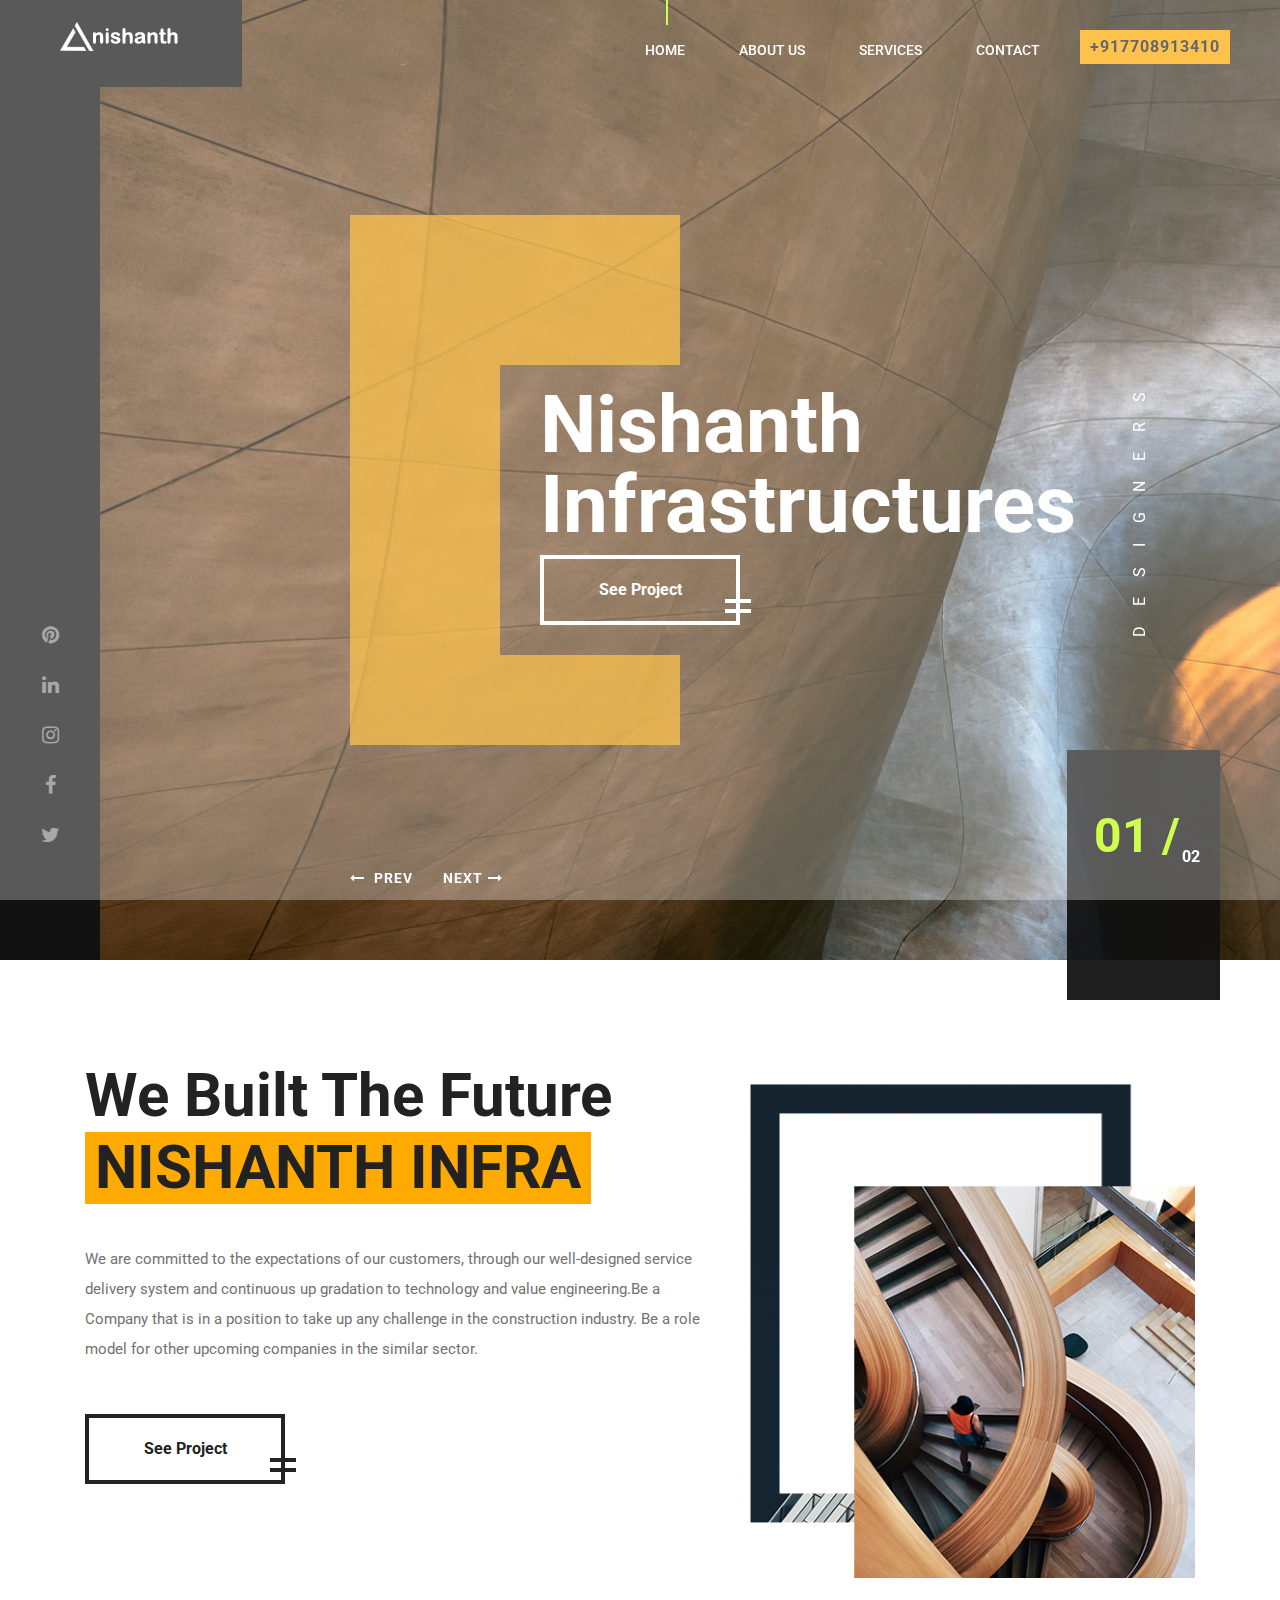
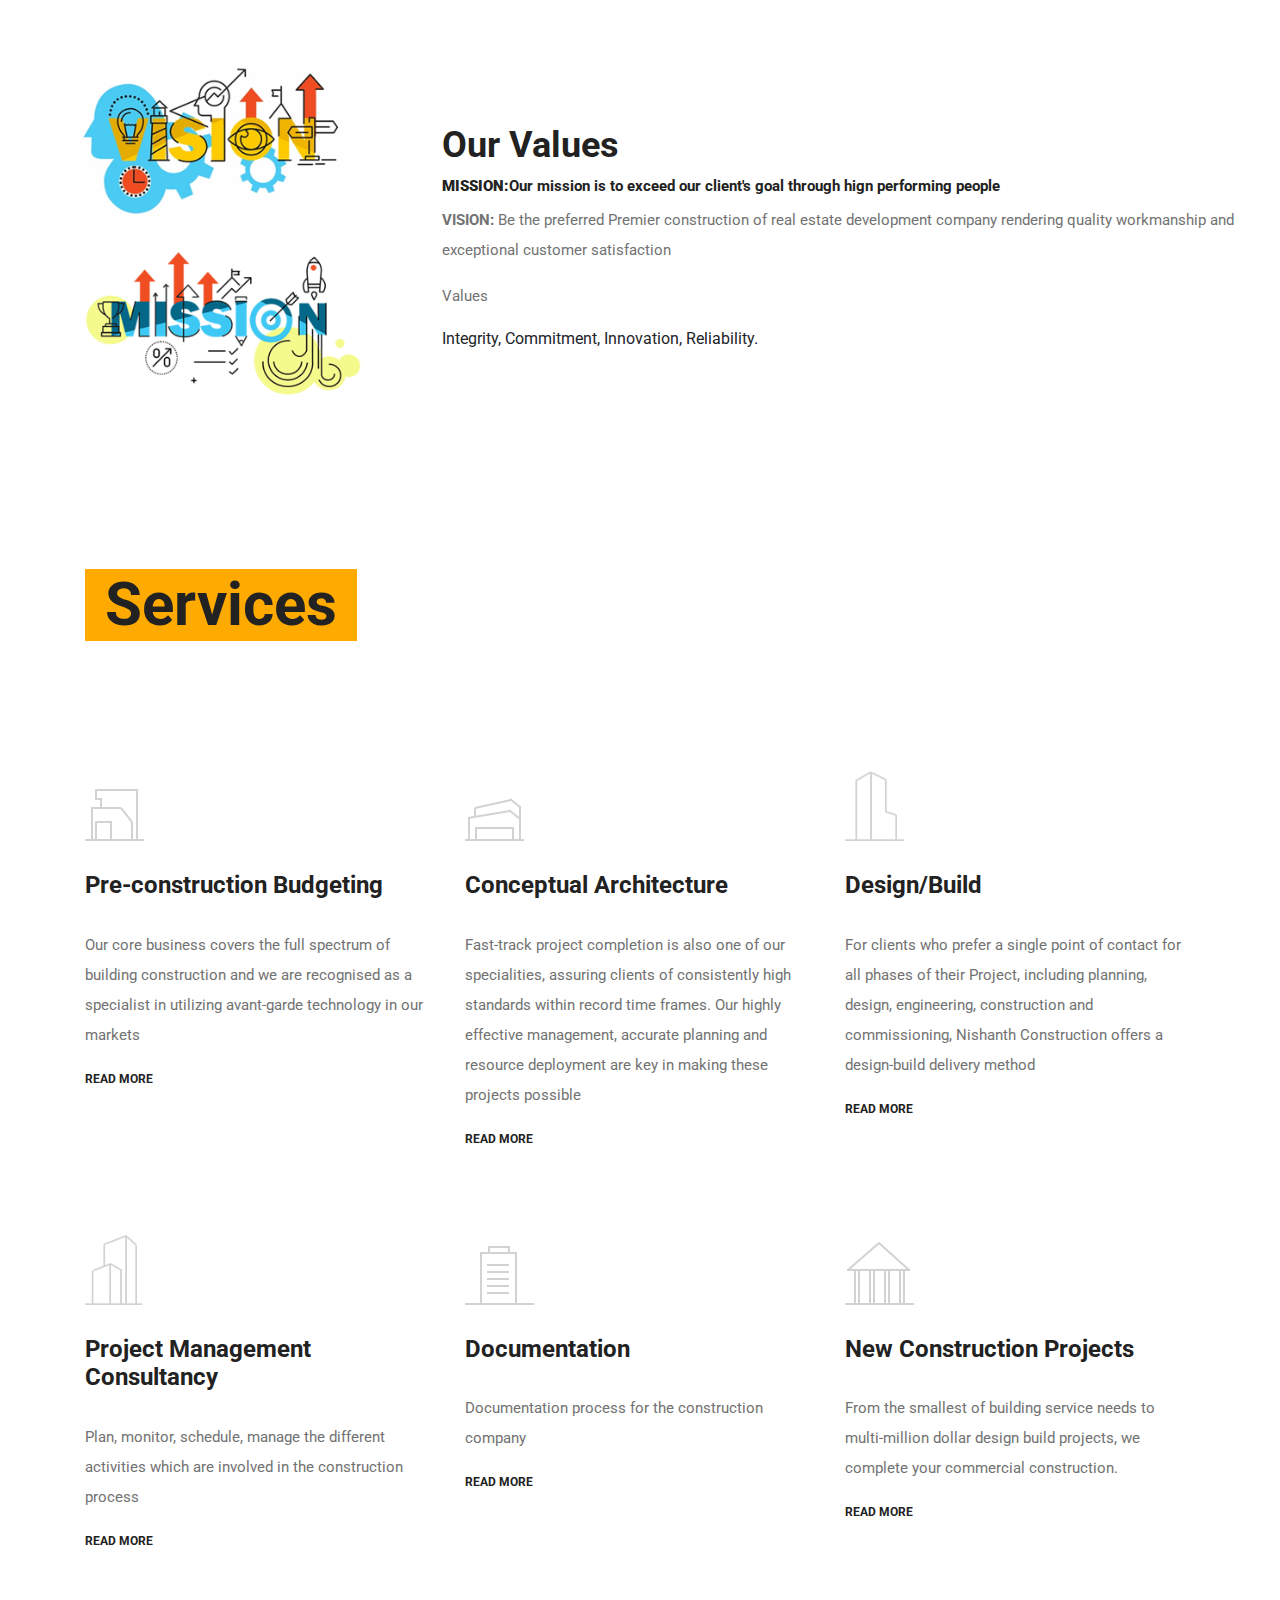
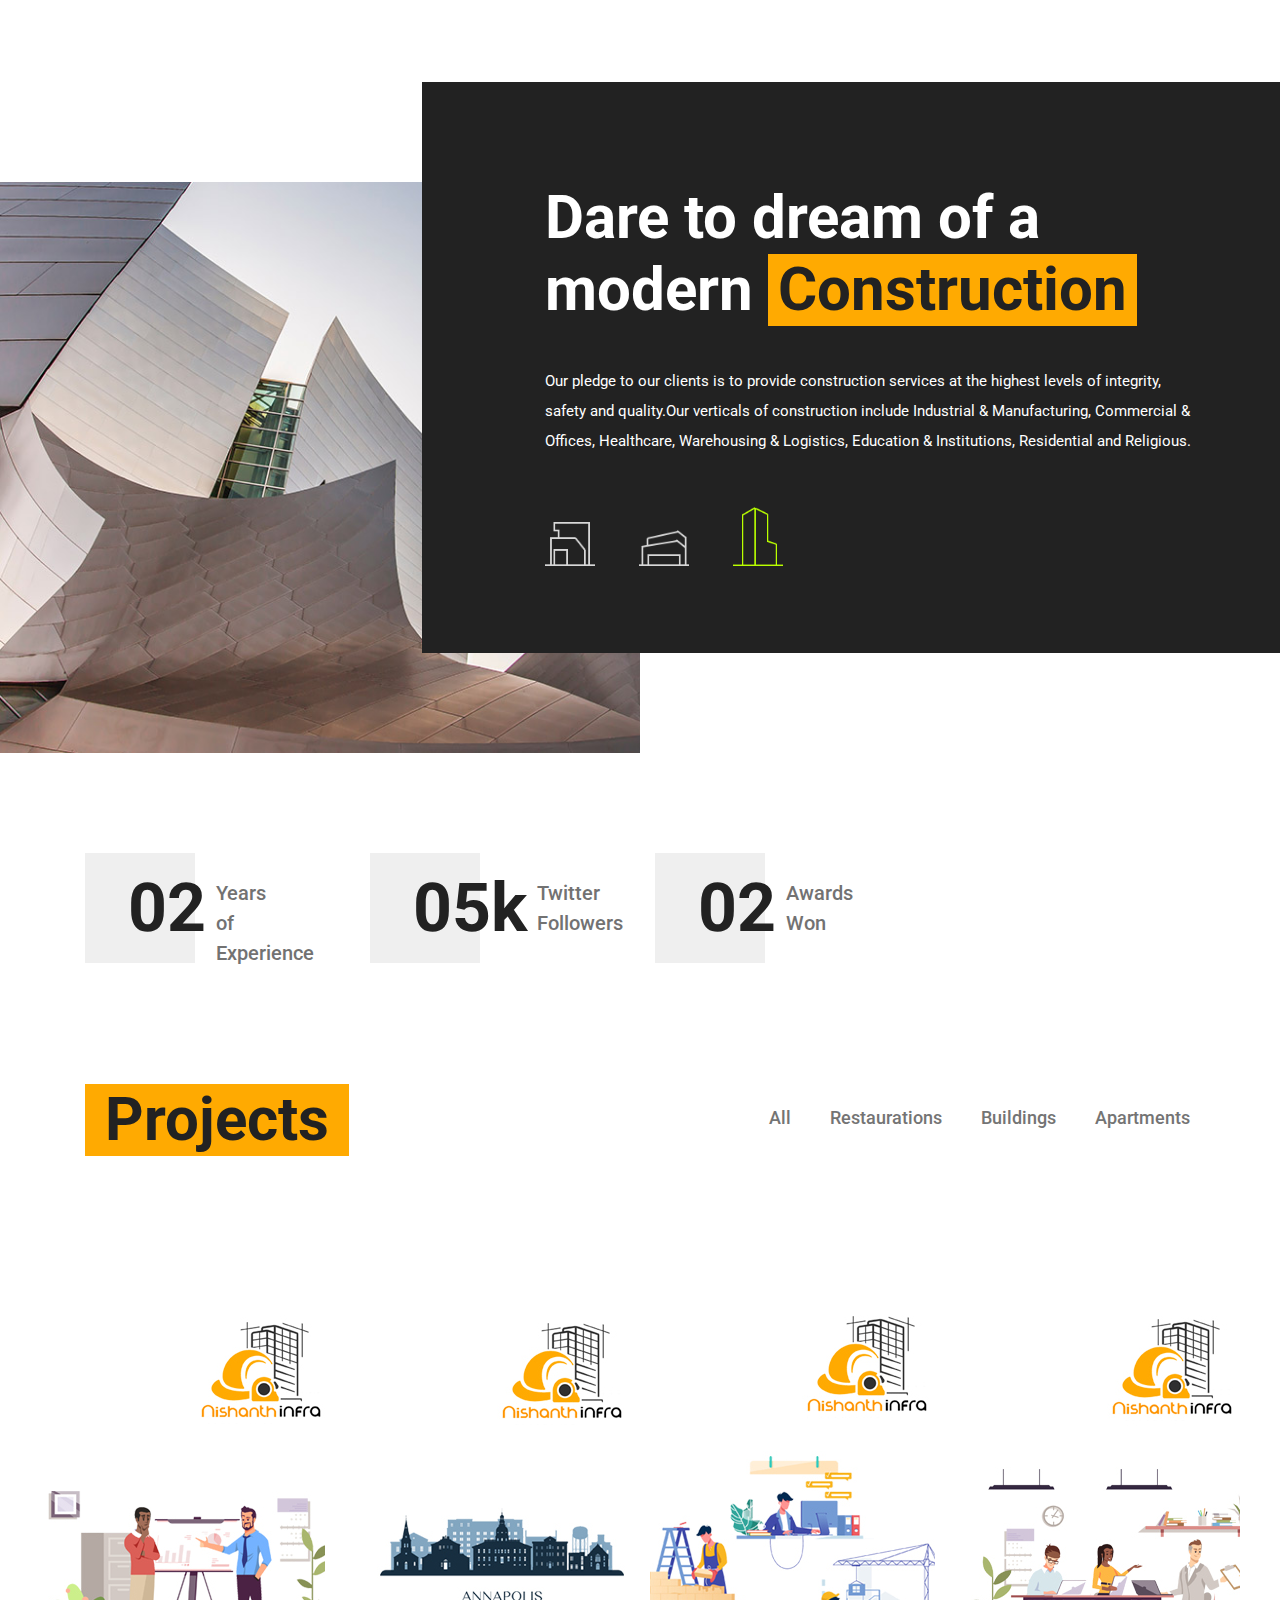
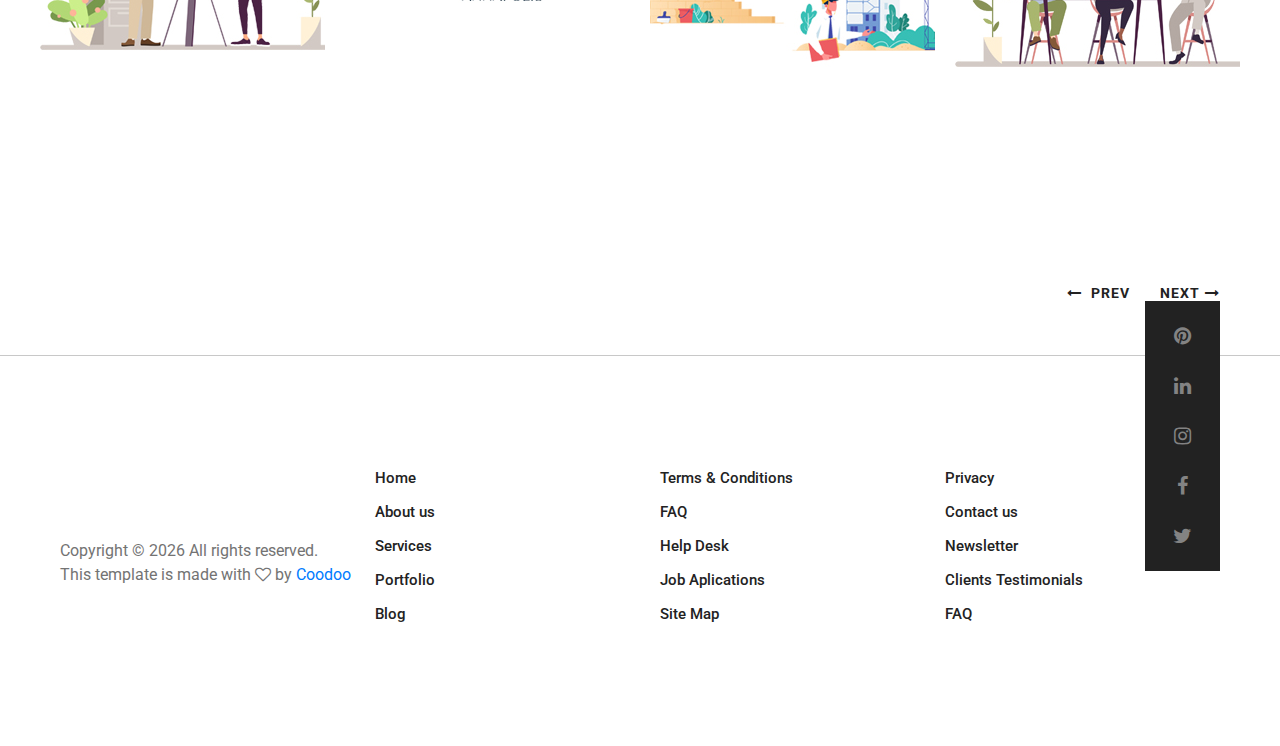
<file: index.html>
<!DOCTYPE html>
<html lang="en">
<head>
	<title>Nishanth - Infrastructure</title>
	<meta charset="UTF-8">
	<meta name="description" content="Arcade - Architecture Template">
	<meta name="keywords" content="arcade, architecture, onepage, creative, html">
	<meta name="viewport" content="width=device-width, initial-scale=1.0">
	<!-- Favicon -->   
	<link href="img/favicon.ico" rel="shortcut icon"/>

	<!-- Google Fonts -->
	<link href="https://fonts.googleapis.com/css?family=Roboto:300,400,500,700" rel="stylesheet">

	<!-- Stylesheets -->
	<link rel="stylesheet" href="css/bootstrap.min.css"/>
	<link rel="stylesheet" href="css/font-awesome.min.css"/>
	<link rel="stylesheet" href="css/animate.css"/>
	<link rel="stylesheet" href="css/owl.carousel.css"/>
	<link rel="stylesheet" href="css/style.css"/>




<!-- Start of Async Callbell Code -->
<script>
  window.callbellSettings = {
    token: "FRGEKxuQq2xFz1mNDS3UsbyA"
  };
</script>
<script>
  (function(){var w=window;var ic=w.callbell;if(typeof ic==="function"){ic('reattach_activator');ic('update',callbellSettings);}else{var d=document;var i=function(){i.c(arguments)};i.q=[];i.c=function(args){i.q.push(args)};w.Callbell=i;var l=function(){var s=d.createElement('script');s.type='text/javascript';s.async=true;s.src='https://dash.callbell.eu/include/'+window.callbellSettings.token+'.js';var x=d.getElementsByTagName('script')[0];x.parentNode.insertBefore(s,x);};if(w.attachEvent){w.attachEvent('onload',l);}else{w.addEventListener('load',l,false);}}})()
</script>
<!-- End of Async Callbell Code -->




<!--[if lt IE 9]>
	  <script src="https://oss.maxcdn.com/html5shiv/3.7.2/html5shiv.min.js"></script>
	  <script src="https://oss.maxcdn.com/respond/1.4.2/respond.min.js"></script>
	<![endif]-->

</head>
<body>
	<!-- Page Preloder -->
	<div id="preloder">
		<div class="loader"></div>
	</div>
	
	<!-- Header section start -->   
	<header class="header-area">
		<a href="home.html" class="logo-area">
			<img src="img/logo.png" alt="">
		</a>
		<div class="nav-switch">
			<i class="fa fa-bars"></i>
		</div>
		<div class="phone-number">+917708913410</div>
		<nav class="nav-menu">
			<ul>
				<li class="active"><a href="index.html">Home</a></li>
				<li><a href="about.html">About us</a></li>
				<li><a href="service.html">Services</a></li>
				<!-- <li><a href="portfolio.html">Portfolio</a></li> -->
				<li><a href="contact.html">Contact</a></li>
			</ul>
		</nav>
	</header>
	<!-- Header section end -->   


	<!-- Hero section start -->
	<section class="hero-section">
		<!-- left social link ber -->
		<div class="left-bar">
			<div class="left-bar-content">
				<div class="social-links">
					<a href="#"><i class="fa fa-pinterest"></i></a>
					<a href="#"><i class="fa fa-linkedin"></i></a>
					<a href="https://instagram.com/nishanth_infrastructures?igshid=2z1o5igboqp4"><i class="fa fa-instagram"></i></a>
					<a href="#"><i class="fa fa-facebook"></i></a>
					<a href=""><i class="fa fa-twitter"></i></a>
				</div>
			</div>
		</div>
		<!-- hero slider area -->
		<div class="hero-slider">
			<div class="hero-slide-item set-bg" data-setbg="img/bg.jpg">
				<div class="slide-inner">
					<div class="slide-content">
					<h2>Nishanth <br>Infrastructures <br> </h2>
					<a href="https://wa.me/917708913410?text=Hi, this is nishanth!" class="site-btn sb-light">See Project</a>
					</div>	
				</div>
			</div>	
			<div class="hero-slide-item set-bg" data-setbg="img/bg.jpg">
				<div class="slide-inner">
					<div class="slide-content">
					<h2>Exceptional  <br>Craftsmanship <br> </h2>
					<a href="https://wa.me/917708913410?text=Hi, this is nishanth!" class="site-btn sb-light">See Project</a>
					</div>	
				</div>
			</div>	
		</div>
		<div class="slide-num-holder" id="snh-1"></div>
		<div class="hero-right-text">Designers</div>
	</section>
	<!-- Hero section end -->


	<!-- Intro section start -->
	<section class="intro-section pt100 pb50">
		<div class="container">
			<div class="row">
				<div class="col-lg-7 intro-text mb-5 mb-lg-0">
					<h2 class="sp-title">We Built The Future<span>NISHANTH INFRA</span></h2>
					<p>We are committed to the expectations of our customers, through our well-designed service delivery system and continuous up gradation to technology and value engineering.Be a Company that is in a position to take up any challenge in the construction industry. Be a role model for other upcoming companies in the similar sector. </p>
					<a href="https://wa.me/917708913410?text=Hi, this is nishanth!" class="site-btn sb-dark">See Project</a>
				</div>
				<div class="col-lg-5 pt-4">
					<img src="img/intro.png" alt="">
				</div>
			</div>
		</div>
	</section>
	<!-- Intro section end -->

<div class="container-fluid bg-grey">
  <div class="row">
    <div class="col-sm-4">
      <img src="img/intro1.png" alt="">
    </div>
    <div class="col-sm-8">
     <br><br><br><br> <h2>Our Values</h2>
      <h4><strong>MISSION:</strong>Our mission is to exceed our client's goal through hign performing people</h4>      
      <p><strong>VISION:</strong> Be the preferred Premier construction of real estate development company
rendering quality workmanship and exceptional customer satisfaction</p>
<p>Values</p>
Integrity,
Commitment,
Innovation,
Reliability.
    </div>
  </div>
</div>

	<!-- Service section start -->
	<section class="service-section spad">
		<div class="container">
			<div class="section-title">
				<h2>Services</h2>
			</div>
			<div class="row">
				<div class="col-lg-4 col-md-6">
					<div class="service-box">
						<div class="sb-icon">
							<div class="sb-img-icon">
								<img src="img/icon/dark/1.png" alt="">
							</div>
						</div>
						<h3>
Pre-construction Budgeting</h3>
						<p>Our core business covers the full spectrum of building construction and we are recognised as a specialist in utilizing avant-garde technology in our markets</p>
						<a href="#" class="readmore">READ MORE</a>
					</div>
				</div>
				<div class="col-lg-4 col-md-6">
					<div class="service-box">
						<div class="sb-icon">
							<div class="sb-img-icon">
								<img src="img/icon/dark/2.png" alt="">
							</div>
						</div>
						<h3>Conceptual Architecture</h3>
						<p>Fast-track project completion is also one of our specialities, assuring clients of consistently high standards within record time frames. Our highly effective management, accurate planning and resource deployment are key in making these projects possible</p>
						<a href="#" class="readmore">READ MORE</a>
					</div>
				</div>
				<div class="col-lg-4 col-md-6">
					<div class="service-box">
						<div class="sb-icon">
							<div class="sb-img-icon">
								<img src="img/icon/dark/3.png" alt="">
							</div>
						</div>
						<h3>Design/Build</h3>
						<p>For clients who prefer a single point of contact for all phases of their Project, including planning, design, engineering, construction and commissioning, Nishanth Construction offers a design-build delivery method</p>
						<a href="#" class="readmore">READ MORE</a>
					</div>
				</div>
				<div class="col-lg-4 col-md-6">
					<div class="service-box">
						<div class="sb-icon">
							<div class="sb-img-icon">
								<img src="img/icon/dark/4.png" alt="">
							</div>
						</div>
						<h3>Project Management Consultancy </h3>
						<p>Plan, monitor, schedule, manage the different activities which are involved in the construction process</p>
						<a href="#" class="readmore">READ MORE</a>
					</div>
				</div>
				<div class="col-lg-4 col-md-6">
					<div class="service-box">
						<div class="sb-icon">
							<div class="sb-img-icon">
								<img src="img/icon/dark/5.png" alt="">
							</div>
						</div>
						<h3>Documentation</h3>
						<p>Documentation process for the construction company</p>
						<a href="#" class="readmore">READ MORE</a>
					</div>
				</div>
				<div class="col-lg-4 col-md-6">
					<div class="service-box">
						<div class="sb-icon">
							<div class="sb-img-icon">
								<img src="img/icon/dark/6.png" alt="">
							</div>
						</div>
						<h3>New Construction Projects</h3>
						<p>From the smallest of building service needs to multi-million dollar design build projects, we complete your commercial construction.</p>
						<a href="#" class="readmore">READ MORE</a>
					</div>
				</div>
			</div>
		</div>
	</section>
	<!-- Service section end -->



	<!-- CTA section start -->
	<section class="cta-section pt100 pb50">
		<div class="cta-image-box"></div>
		<div class="container">
			<div class="row">
				<div class="col-lg-7 pl-lg-0 offset-lg-5 cta-content">
					<h2 class="sp-title">Dare to dream of a modern <span>Construction</span></h2>
					<p>Our pledge to our clients is to provide construction services at the highest levels of integrity, safety and quality.Our verticals of construction include Industrial & Manufacturing, Commercial & Offices, Healthcare, Warehousing & Logistics, Education & Institutions, Residential and Religious. </p>
					<div class="cta-icons">
						<div class="cta-img-icon">
							<img src="img/icon/light/1.png" alt="">
						</div>
						<div class="cta-img-icon">
							<img src="img/icon/light/2.png" alt="">
						</div>
						<div class="cta-img-icon">
							<img src="img/icon/color/3.png" alt="">
						</div>
					</div>
				</div>
			</div>
		</div>
	</section>
	<!-- CTA section end -->


	<!-- Milestones section Start -->
	<section class="milestones-section spad">
		<div class="container">
			<div class="row">
				<div class="col-lg-3 col-md-6">
					<div class="milestone">
						<h2>02</h2>
						<p>Years <br>of <br>Experience</p>
					</div>
				</div>
				
				<div class="col-lg-3 col-md-6">
					<div class="milestone">
						<h2>05k</h2>
						<p>Twitter <br>Followers</p>
					</div>
				</div>
				<div class="col-lg-3 col-md-6">
					<div class="milestone">
						<h2>02</h2>
						<p>Awards <br>Won</p>
					</div>
				</div>
			</div>
		</div>
	</section>
	<!-- Milestones section end -->


	<!-- Projects section start -->
	<div class="projects-section pb50">
		<div class="container">
			<div class="row">
				<div class="col-lg-3">
					<div class="section-title">
						<h1>Projects</h1>
					</div>
				</div>
				<div class="col-lg-9">
					<ul class="projects-filter-nav">
						<li class="btn-filter" data-filter="*">All</li>
						<li class="btn-filter" data-filter=".rest">Restaurations</li>
						<li class="btn-filter" data-filter=".build">Buildings</li>
						<li class="btn-filter" data-filter=".apart">Apartments</li>
					</ul>
				</div>
			</div>
		</div>                      
		<div id="projects-carousel" class="projects-slider">
			<div class="single-project set-bg rest" data-setbg="img/projects/1.jpg">
				<div class="project-content">
					<h2>Manufacturing  <br> Industrial</h2>
					<p>Jan 19, 2018</p>
					<a href="#" class="seemore">See Project </a>
				</div>
			</div>
			<div class="single-project set-bg build" data-setbg="img/projects/2.jpg">
				<div class="project-content">
					<h2>Healthcare  <br> Medical</h2>
					<p>Jan 19, 2018</p>
					<a href="#" class="seemore">See Project </a>
				</div>
			</div>
			<div class="single-project set-bg apart" data-setbg="img/projects/3.jpg">
				<div class="project-content">
					<h2>Nice <br> Apartments</h2>
					<p>Jan 19, 2018</p>
					<a href="#" class="seemore">See Project </a>
				</div>
			</div>
			<div class="single-project set-bg rest" data-setbg="img/projects/4.jpg">
				<div class="project-content">
					<h2>Multi-family Housing  <br> </h2>
					<p>Jan 19, 2018</p>
					<a href="#" class="seemore">See Project </a>
				</div>
			</div>
			<div class="single-project set-bg apart" data-setbg="img/projects/2.jpg">
				<div class="project-content">
					<h2>Office <br> Building</h2>
					<p>Jan 19, 2018</p>
					<a href="#" class="seemore">See Project </a>
				</div>
			</div>
		</div>
	</div>
	<!-- Projects section end -->


	<!-- Clients section start -->
	<!-- <div class="client-section spad">
		<div class="container">
			<div id="client-carousel" class="client-slider">
				<div class="single-brand">
					<a href="#">
						<img src="img/clients/1.png" alt="">
					</a>
				</div>
				<div cla<!-- ss="single-brand">
					<a href="#">
						<img src="img/clients/2.png" alt="">
					</a>
				</div>
				<div class="single-brand">
					<a href="#">
						<img src="img/clients/3.png" alt="">
					</a>
				</div>
				<div class="single-brand">
					<a href="#">
						<img src="img/clients/4.png" alt="">
					</a>
				</div>
				<div class="single-brand">
					<a href="#">
						<img src="img/clients/5.png" alt="">
					</a>
				</div>
			</div>
		</div>
	</div> --> 
	<!-- Clients section end -->


	<!-- Footer section start -->
	<footer class="footer-section">
		<div class="footer-social">
			<div class="social-links">
				<a href="#"><i class="fa fa-pinterest"></i></a>
				<a href="#"><i class="fa fa-linkedin"></i></a>
				<a href="https://instagram.com/nishanth_infrastructures?igshid=2z1o5igboqp4"><i class="fa fa-instagram"></i></a>
				<a href="#"><i class="fa fa-facebook"></i></a>
				<a href="#"><i class="fa fa-twitter"></i></a>
			</div>
		</div>
		<div class="container">
			<div class="row">
				<div class="col-lg-9 offset-lg-3">
					<div class="row">
						<div class="col-md-4">
							<div class="footer-item">
								<ul>
									<li><a href="#">Home</a></li>
									<li><a href="#">About us</a></li>
									<li><a href="#">Services</a></li>
									<li><a href="#">Portfolio</a></li>
									<li><a href="#">Blog</a></li>
								</ul>
							</div>
						</div>
						<div class="col-md-4">
							<div class="footer-item">
								<ul>
									<li><a href="#">Terms & Conditions</a></li>
									<li><a href="#">FAQ</a></li>
									<li><a href="#">Help Desk</a></li>
									<li><a href="#">Job Aplications</a></li>
									<li><a href="#">Site Map</a></li>
								</ul>
							</div>
						</div>
						<div class="col-md-4">
							<div class="footer-item">
								<ul>
									<li><a href="#">Privacy</a></li>
									<li><a href="#">Contact us</a></li>
									<li><a href="#">Newsletter</a></li>
									<li><a href="#">Clients Testimonials</a></li>
									<li><a href="#">FAQ</a></li>
								</ul>
							</div>
						</div>
					</div>
				</div>
			</div>
		</div>



		<!-- Link back to Colorlib can't be removed. Template is licensed under CC BY 3.0. -->
     <div class="copyright">Copyright &copy; <script>document.write(new Date().getFullYear());</script> All rights reserved.  <br>This template is made with <i class="fa fa-heart-o" aria-hidden="true"></i> by <a href="" target="_blank">Coodoo</a></div>
    <!-- Link back to Colorlib can't be removed. Template is licensed under CC BY 3.0. -->

	</footer>
	<!-- Footer section end -->




	<!--====== Javascripts & Jquery ======-->
	<script src="js/jquery-2.1.4.min.js"></script>
	<script src="js/bootstrap.min.js"></script>
	<script src="js/isotope.pkgd.min.js"></script>
	<script src="js/owl.carousel.min.js"></script>
	<script src="js/jquery.owl-filter.js"></script>
	<script src="js/magnific-popup.min.js"></script>
	<script src="js/circle-progress.min.js"></script>
	<script src="js/main.js"></script>
</body>
</html>
</file>
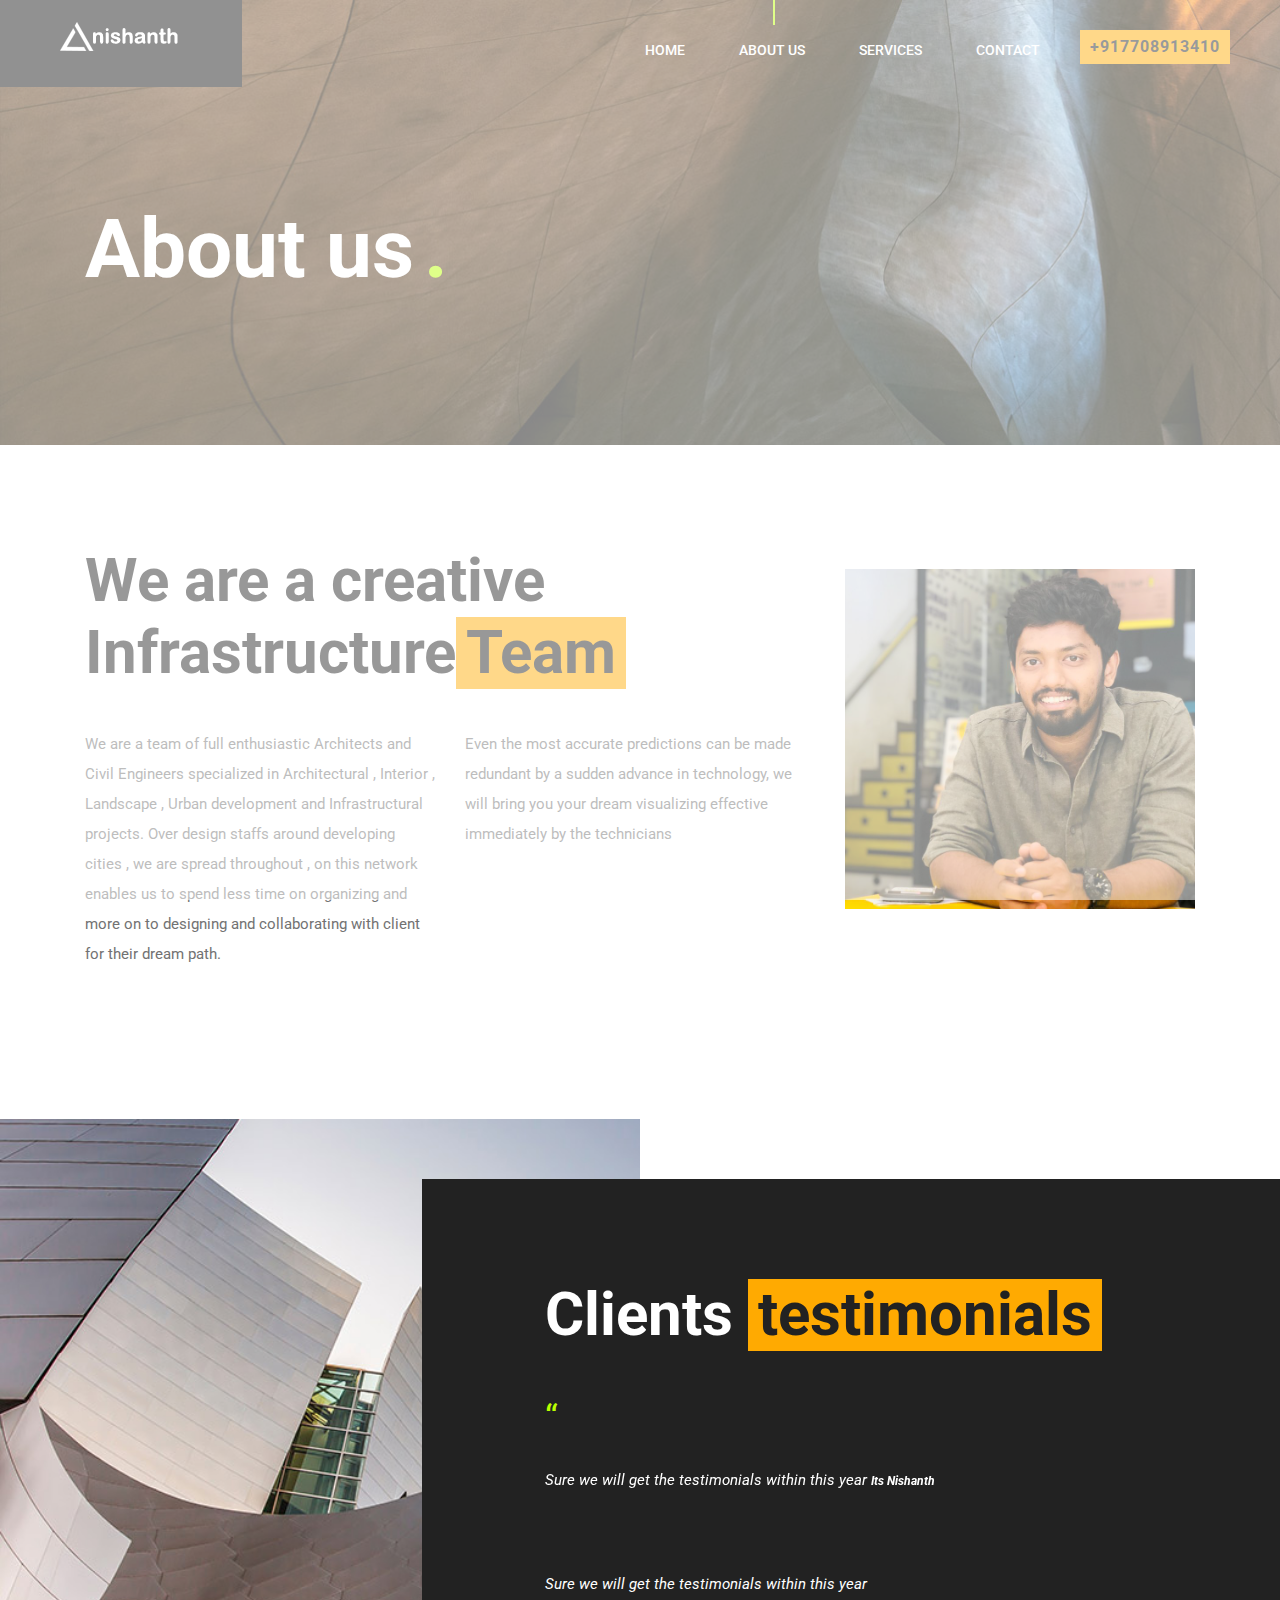
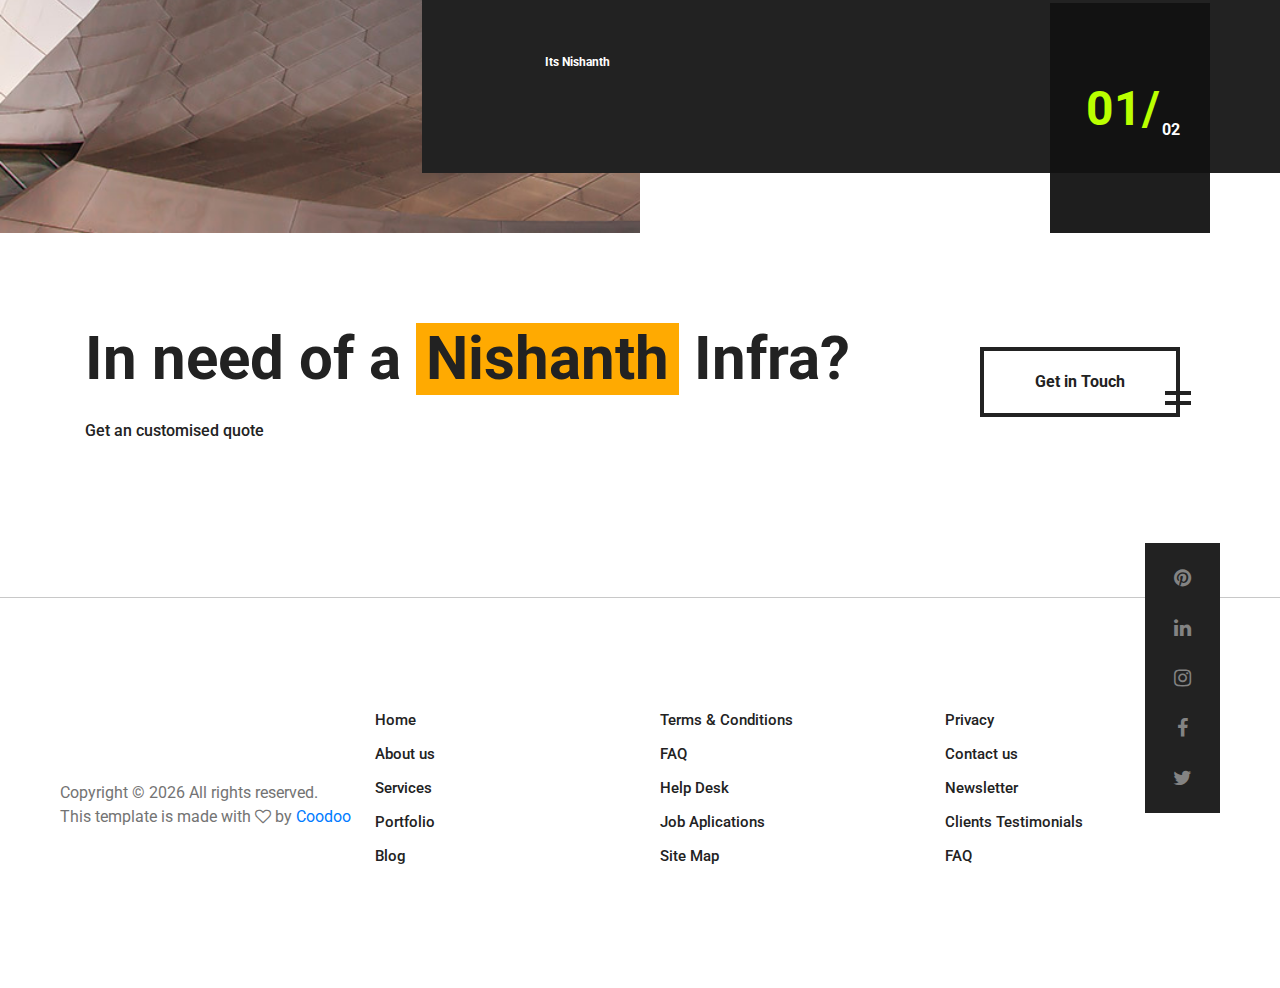
<file: about.html>
<!DOCTYPE html>
<html lang="en">
<head>
	<title>Nishanth - Infrastructure</title>
	<meta charset="UTF-8">
	<meta name="description" content="Arcade - Architecture Template">
	<meta name="keywords" content="arcade, architecture, onepage, creative, html">
	<meta name="viewport" content="width=device-width, initial-scale=1.0">
	<!-- Favicon -->   
	<link href="img/favicon.ico" rel="shortcut icon"/>

	<!-- Google Fonts -->
	<link href="https://fonts.googleapis.com/css?family=Roboto:300,400,500,700" rel="stylesheet">

	<!-- Stylesheets -->
	<link rel="stylesheet" href="css/bootstrap.min.css"/>
	<link rel="stylesheet" href="css/font-awesome.min.css"/>
	<link rel="stylesheet" href="css/animate.css"/>
	<link rel="stylesheet" href="css/owl.carousel.css"/>
	<link rel="stylesheet" href="css/style.css"/>


	<!--[if lt IE 9]>
	  <script src="https://oss.maxcdn.com/html5shiv/3.7.2/html5shiv.min.js"></script>
	  <script src="https://oss.maxcdn.com/respond/1.4.2/respond.min.js"></script>
	<![endif]-->

</head>
<body>
	<!-- Page Preloder -->
	<div id="preloder">
		<div class="loader"></div>
	</div>
	
	<!-- Header section start -->   
	<header class="header-area">
		<a href="index.html" class="logo-area">
			<img src="img/logo.png" alt="">
		</a>
		<div class="nav-switch">
			<i class="fa fa-bars"></i>
		</div>
		<div class="phone-number">+917708913410</div>
		<nav class="nav-menu">
			<ul>
				<li><a href="index.html">Home</a></li>
				<li class="active"><a href="about.html">About us</a></li>
				<li><a href="service.html">Services</a></li>
				<!-- <li><a href="portfolio.html">Portfolio</a></li> -->
				<li><a href="contact.html">Contact</a></li>
			</ul>
		</nav>
	</header>
	<!-- Header section end -->   


	<!-- Page header section start -->
	<section class="page-header-section set-bg" data-setbg="img/header-bg.jpg">
		<div class="container">
			<h1 class="header-title">About us<span>.</span></h1>
		</div>
	</section>
	<!-- Page header section end -->



	<!-- Intro section start -->
	<section class="intro-section spad">
		<div class="container">
			<div class="row">
				<div class="col-lg-8 intro-text">
					<h1>We are a creative Infrastructure<span>Team</span></h1>
					<div class="row">
						<div class="col-md-6">
							<p>We are a team of full enthusiastic Architects and Civil Engineers specialized in Architectural , Interior , Landscape , Urban development and Infrastructural projects. Over design staffs around  developing cities , we are spread throughout , on this network enables us to spend less time on organizing and more on to designing and collaborating with client for their dream path.</p>
						</div>
						<div class="col-md-6">
							<p>Even the most accurate predictions can be made redundant by a sudden advance in technology, we will bring you your dream visualizing effective immediately by the technicians </p>
						</div>
					</div>
				</div>
				<div class="col-lg-4 pt-4">
					<img src="img/about.jpg" alt="">
				</div>
			</div>
		</div>
	</section>
	<!-- Intro section end -->


	<!-- Testimonials section start -->
	<section class="testimonials-section spad">
		<div class="testimonials-image-box"></div>
		<div class="container">
			<div class="row">
				<div class="col-lg-7 pl-lg-0 offset-lg-5 cta-content">
					<h1>Clients <span>testimonials</span></h1>
					<div class="qut">“</div>
					<div class="testimonials-slider" id="test-slider">
						<div class="ts-item">
							<p>Sure we will get the testimonials within this year</h4>
							<b><span>Its Nishanth</span></b>
						</div>
						<div class="ts-item">
							<p>Sure we will get the testimonials within this year</p>
													<b><span>Its Nishanth</span></b>
						</div>
						</div>
						<div class="ts-item">
							<p>Sure we will get the testimonials within this year </p>
														<b><span>Its Nishanth</span></b>
						</div>
					</div>
					<div class="slide-num-holder test-slider" id="snh-2"></div>
				</div>
			</div>
		</div>
	</section>
	<!-- Testimonials section end -->



	<!-- Team section start -->
	<!-- <section class="team-section spad">
		<div class="container">
			<div class="section-title mb100">
				<h1>The Team</h1>
			</div>
			<div class="row">
				<div class="col-lg-4 col-md-6">
					<div class="team-member">
						<img src="img/team/1.jpg" alt="">
						<div class="member-info">
							<h2>Jack Smith</h2>
							<p>Senior Architect</p>
						</div>
					</div>
				</div>
				<div class="col-lg-4 col-md-6">
					<div class="team-member">
						<img src="img/team/2.jpg" alt="">
						<div class="member-info">
							<h2>Lili Jameson</h2>
							<p>Senior Architect</p>
						</div>
					</div>
				</div>
				<div class="col-lg-4 col-md-6">
					<div class="team-member">
						<img src="img/team/3.jpg" alt="">
						<div class="member-info">
							<h2>Michael Dow</h2>
							<p>Senior Architect</p>
						</div>
					</div>
				</div>
			</div>
		</div>
	</section> -->
	<!-- Team section end -->


	<section class="promo-section">
		<div class="container">
			<div class="row">
				<div class="col-lg-9 promo-text">
					<h1>In need of a <span>Nishanth</span> Infra?</h1>
					<p>Get an customised quote</p>
				</div>
				<div class="col-lg-3 text-lg-right">
					<a href="https://form.jotform.com/201903308735452" class="site-btn sb-dark mt-4">Get in Touch</a>
				</div>
			</div>
		</div>
	</section>




	<!-- Footer section start -->
	<footer class="footer-section">
		<div class="footer-social">
			<div class="social-links">
				<a href="#"><i class="fa fa-pinterest"></i></a>
				<a href="#"><i class="fa fa-linkedin"></i></a>
				<a href="https://instagram.com/nishanth_infrastructures?igshid=2z1o5igboqp4"><i class="fa fa-instagram"></i></a>
				<a href="#"><i class="fa fa-facebook"></i></a>
				<a href="#"><i class="fa fa-twitter"></i></a>
			</div>
		</div>
		<div class="container">
			<div class="row">
				<div class="col-lg-9 offset-lg-3">
					<div class="row">
						<div class="col-md-4">
							<div class="footer-item">
								<ul>
									<li><a href="#">Home</a></li>
									<li><a href="#">About us</a></li>
									<li><a href="#">Services</a></li>
									<li><a href="#">Portfolio</a></li>
									<li><a href="#">Blog</a></li>
								</ul>
							</div>
						</div>
						<div class="col-md-4">
							<div class="footer-item">
								<ul>
									<li><a href="#">Terms & Conditions</a></li>
									<li><a href="#">FAQ</a></li>
									<li><a href="#">Help Desk</a></li>
									<li><a href="#">Job Aplications</a></li>
									<li><a href="#">Site Map</a></li>
								</ul>
							</div>
						</div>
						<div class="col-md-4">
							<div class="footer-item">
								<ul>
									<li><a href="#">Privacy</a></li>
									<li><a href="#">Contact us</a></li>
									<li><a href="#">Newsletter</a></li>
									<li><a href="#">Clients Testimonials</a></li>
									<li><a href="#">FAQ</a></li>
								</ul>
							</div>
						</div>
					</div>
				</div>
			</div>
		</div>
		<!-- Link back to Colorlib can't be removed. Template is licensed under CC BY 3.0. -->
     <div class="copyright">Copyright &copy; <script>document.write(new Date().getFullYear());</script> All rights reserved.  <br>This template is made with <i class="fa fa-heart-o" aria-hidden="true"></i> by <a href="https://colorlib.com" target="_blank">Coodoo</a></div>
    <!-- Link back to Colorlib can't be removed. Template is licensed under CC BY 3.0. -->
	</footer>
	<!-- Footer section end -->



	<!--====== Javascripts & Jquery ======-->
	<script src="js/jquery-2.1.4.min.js"></script>
	<script src="js/bootstrap.min.js"></script>
	<script src="js/isotope.pkgd.min.js"></script>
	<script src="js/owl.carousel.min.js"></script>
	<script src="js/jquery.owl-filter.js"></script>
	<script src="js/magnific-popup.min.js"></script>
	<script src="js/circle-progress.min.js"></script>
	<script src="js/main.js"></script>
</body>
</html>
</file>
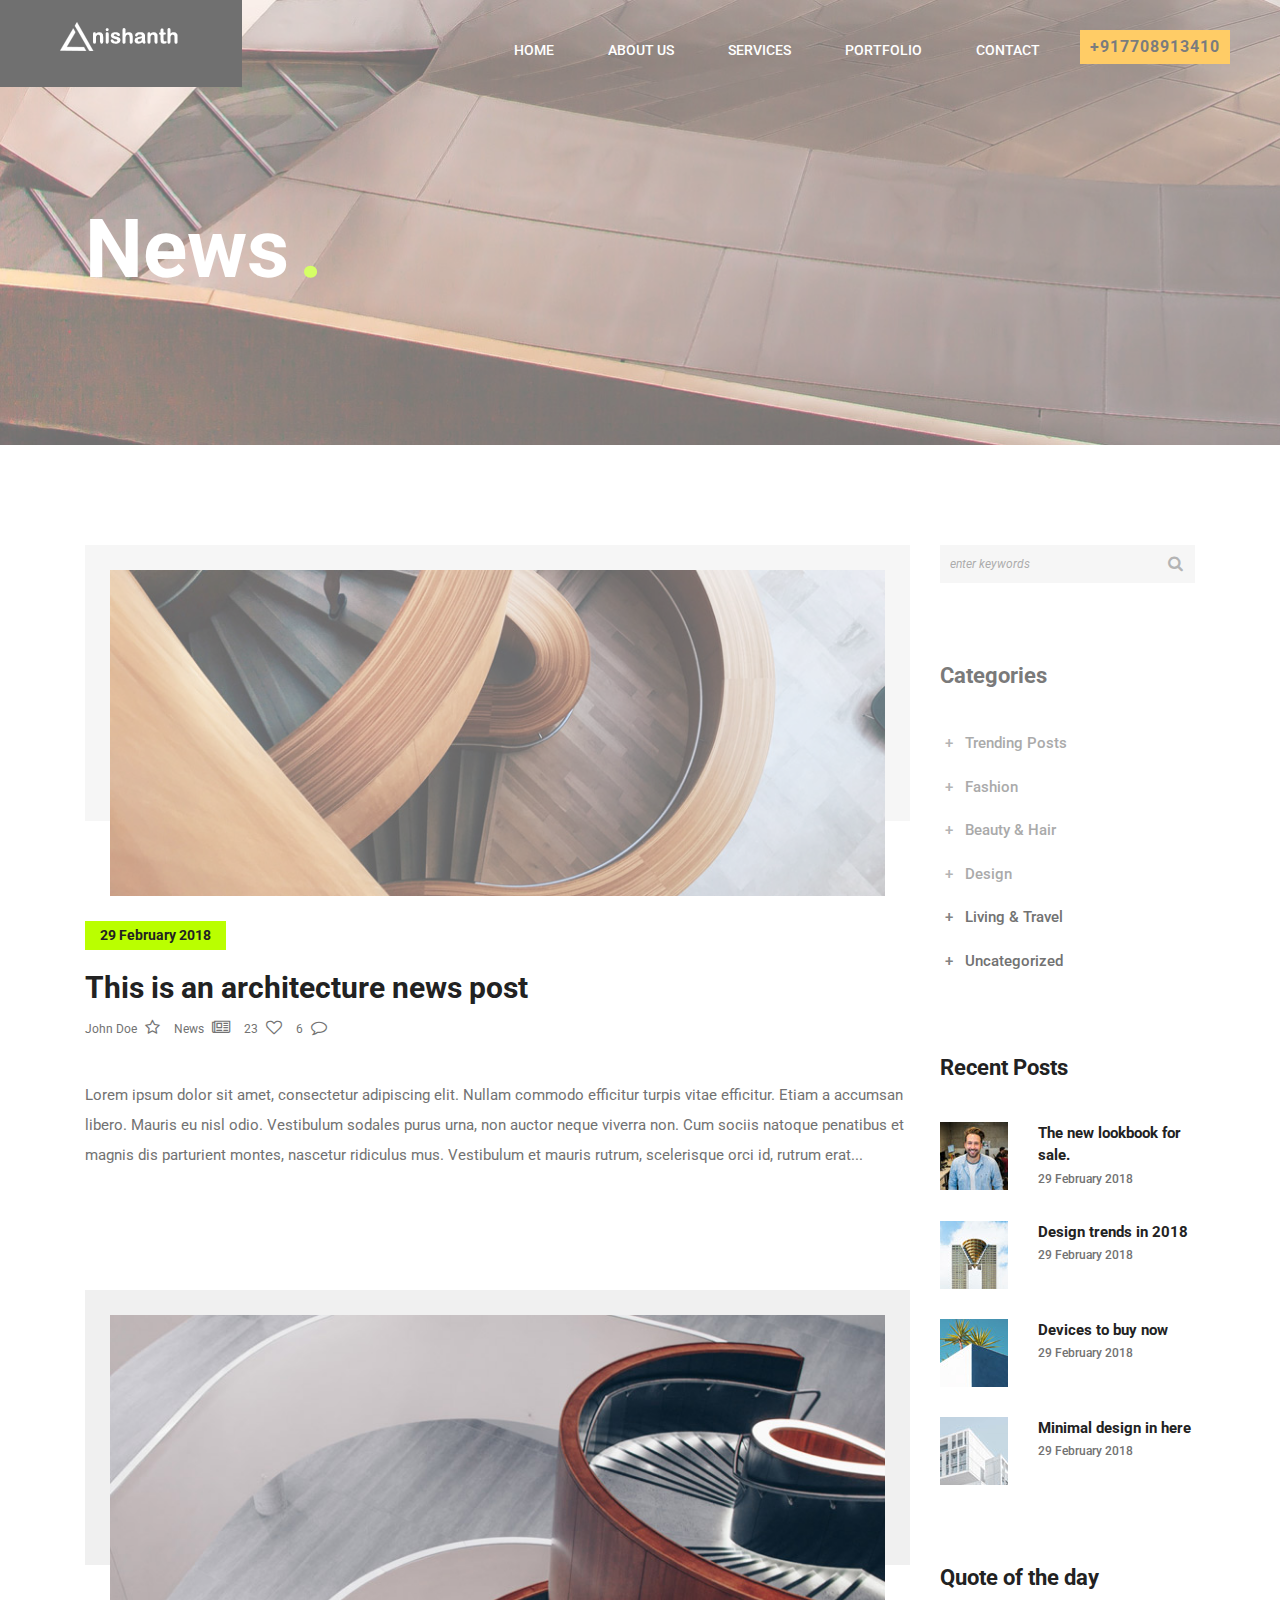
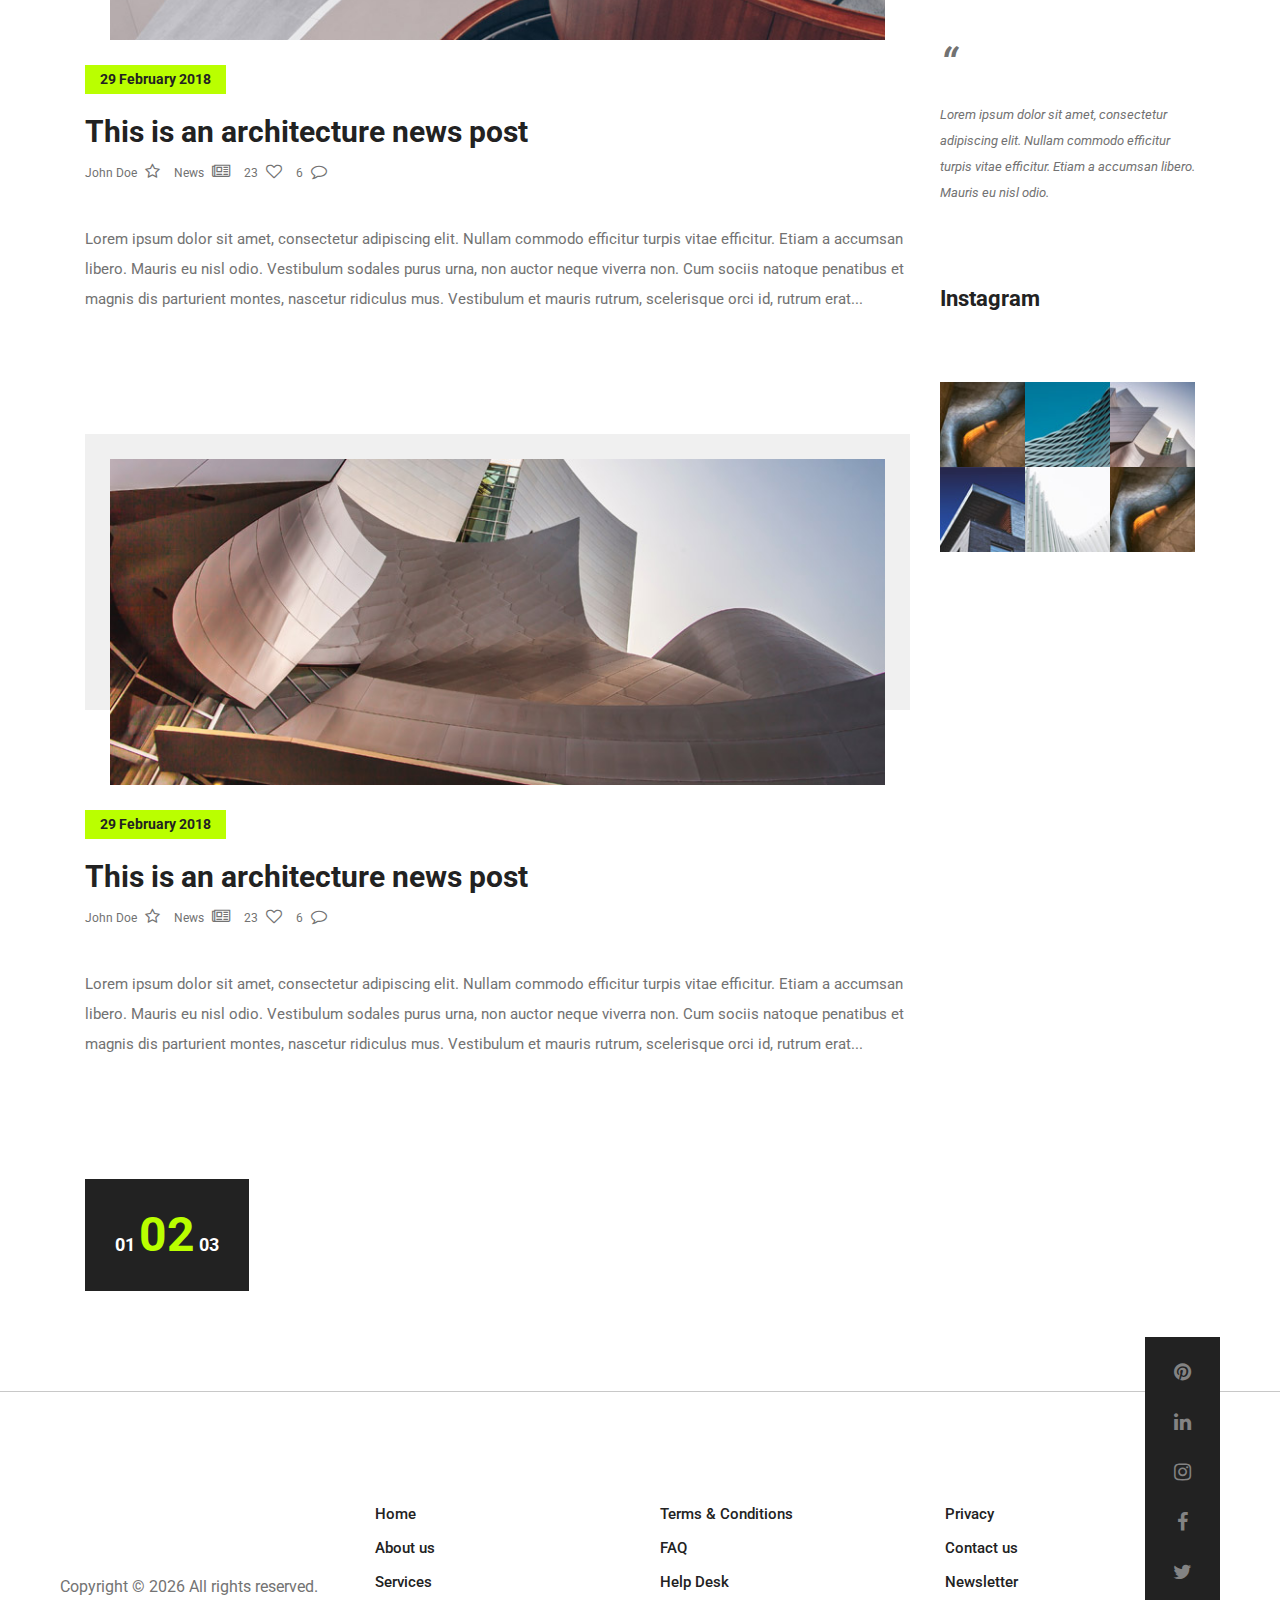
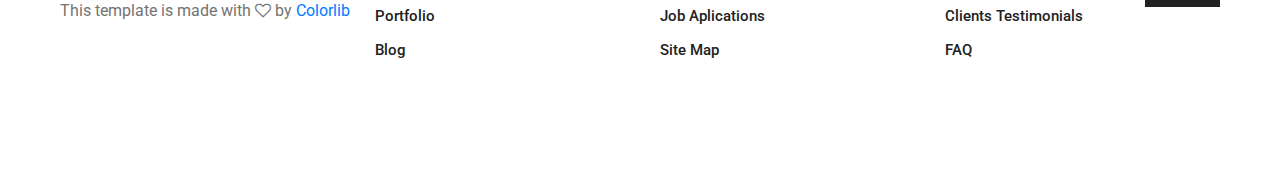
<file: blog.html>
<!DOCTYPE html>
<html lang="en">
<head>
	<title>Nishanth - Infrastructure</title>
	<meta charset="UTF-8">
	<meta name="description" content="Arcade - Architecture Template">
	<meta name="keywords" content="arcade, architecture, onepage, creative, html">
	<meta name="viewport" content="width=device-width, initial-scale=1.0">
	<!-- Favicon -->   
	<link href="img/favicon.ico" rel="shortcut icon"/>

	<!-- Google Fonts -->
	<link href="https://fonts.googleapis.com/css?family=Roboto:300,400,500,700" rel="stylesheet">

	<!-- Stylesheets -->
	<link rel="stylesheet" href="css/bootstrap.min.css"/>
	<link rel="stylesheet" href="css/font-awesome.min.css"/>
	<link rel="stylesheet" href="css/animate.css"/>
	<link rel="stylesheet" href="css/owl.carousel.css"/>
	<link rel="stylesheet" href="css/style.css"/>


	<!--[if lt IE 9]>
	  <script src="https://oss.maxcdn.com/html5shiv/3.7.2/html5shiv.min.js"></script>
	  <script src="https://oss.maxcdn.com/respond/1.4.2/respond.min.js"></script>
	<![endif]-->

</head>
<body>
	<!-- Page Preloder -->
	<div id="preloder">
		<div class="loader"></div>
	</div>
	
	<!-- Header section start -->   
	<header class="header-area">
		<a href="home.html" class="logo-area">
			<img src="img/logo.png" alt="">
		</a>
		<div class="nav-switch">
			<i class="fa fa-bars"></i>
		</div>
		<div class="phone-number">+917708913410</div>
		<nav class="nav-menu">
			<ul>
				<li><a href="index.html">Home</a></li>
				<li><a href="about.html">About us</a></li>
				<li><a href="service.html">Services</a></li>
				<li><a href="portfolio.html">Portfolio</a></li>
				<li><a href="contact.html">Contact</a></li>
			</ul>
		</nav>
	</header>
	<!-- Header section end -->   


	<!-- Page header section start -->
	<section class="page-header-section set-bg" data-setbg="img/header-bg-1.jpg">
		<div class="container">
			<h1 class="header-title">News<span>.</span></h1>
		</div>
	</section>
	<!-- Page header section end -->


	<!-- Page section start -->	
	<section class="page-section spad">
		<div class="container">
			<div class="row">
				<div class="col-lg-9 col-md-12">
					<!-- Blog post -->
					<div class="blog-post">
						<div class="thumb">
							<a href="#">
								<img src="img/blog/1.jpg" alt="">
							</a>
						</div>
						<div class="blog-content">
							<div class="post-date">29 February 2018</div>
							<h2><a href="">This is an architecture news post</a></h2>
							<div class="post-meta">
								<a href="#">John Doe <i class="fa fa-star-o"></i></a> 
								<a href="#">News <i class="fa fa-newspaper-o"></i></a> 
								<a href="#">23 <i class="fa fa-heart-o"></i></a> 
								<a href="#">6 <i class="fa fa-comment-o"></i></a> 
							</div>
							<p>Lorem ipsum dolor sit amet, consectetur adipiscing elit. Nullam commodo efficitur turpis vitae efficitur. Etiam a accumsan libero. Mauris eu nisl odio. Vestibulum sodales purus urna, non auctor neque viverra non. Cum sociis natoque penatibus et magnis dis parturient montes, nascetur ridiculus mus. Vestibulum et mauris rutrum, scelerisque orci id, rutrum erat...</p>
						</div>
					</div>
					<!-- Blog post -->
					<div class="blog-post">
						<div class="thumb">
							<a href="#">
								<img src="img/blog/2.jpg" alt="">
							</a>
						</div>
						<div class="blog-content">
							<div class="post-date">29 February 2018</div>
							<h2><a href="">This is an architecture news post</a></h2>
							<div class="post-meta">
								<a href="#">John Doe <i class="fa fa-star-o"></i></a> 
								<a href="#">News <i class="fa fa-newspaper-o"></i></a> 
								<a href="#">23 <i class="fa fa-heart-o"></i></a> 
								<a href="#">6 <i class="fa fa-comment-o"></i></a> 
							</div>
							<p>Lorem ipsum dolor sit amet, consectetur adipiscing elit. Nullam commodo efficitur turpis vitae efficitur. Etiam a accumsan libero. Mauris eu nisl odio. Vestibulum sodales purus urna, non auctor neque viverra non. Cum sociis natoque penatibus et magnis dis parturient montes, nascetur ridiculus mus. Vestibulum et mauris rutrum, scelerisque orci id, rutrum erat...</p>
						</div>
					</div>
					<!-- Blog post -->
					<div class="blog-post">
						<div class="thumb">
							<a href="#">
								<img src="img/blog/3.jpg" alt="">
							</a>
						</div>
						<div class="blog-content">
							<div class="post-date">29 February 2018</div>
							<h2><a href="">This is an architecture news post</a></h2>
							<div class="post-meta">
								<a href="#">John Doe <i class="fa fa-star-o"></i></a> 
								<a href="#">News <i class="fa fa-newspaper-o"></i></a> 
								<a href="#">23 <i class="fa fa-heart-o"></i></a> 
								<a href="#">6 <i class="fa fa-comment-o"></i></a> 
							</div>
							<p>Lorem ipsum dolor sit amet, consectetur adipiscing elit. Nullam commodo efficitur turpis vitae efficitur. Etiam a accumsan libero. Mauris eu nisl odio. Vestibulum sodales purus urna, non auctor neque viverra non. Cum sociis natoque penatibus et magnis dis parturient montes, nascetur ridiculus mus. Vestibulum et mauris rutrum, scelerisque orci id, rutrum erat...</p>
						</div>
					</div>
					<div class="pagination">
						<a href="#">01</a>
						<a href="" class="active">02</a>
						<a href="">03</a>
					</div>
				</div>
				<div class="col-lg-3 col-md-5 mt-5 mt-lg-0 sidebar">
					<!-- widget -->
					<div class="widget-area">
						<form class="search">
							<input type="text" placeholder="enter keywords">
							<button><i class="fa fa-search"></i></button>
						</form>
					</div>
					<!-- widget -->
					<div class="widget-area">
						<h3 class="widget-title">Categories</h3>
						<ul>
							<li><a href="">Trending Posts </a></li>
							<li><a href="">Fashion</a></li>
							<li><a href="">Beauty & Hair</a></li>
							<li><a href="">Design</a></li>
							<li><a href="">Living & Travel</a></li>
							<li><a href="">Uncategorized</a></li>
						</ul>
					</div>
					<!-- widget -->
					<div class="widget-area">
						<h3 class="widget-title">Recent Posts</h3>
						<div class="rp-widget">
							<div class="rp-widget-item">
								<div class="thumb">
									<img src="img/blog/recent-post/1.jpg" alt="#">
								</div>
								<div class="rp-content">
									<h4>The new lookbook for sale.</h4>
									<p>29 February 2018</p>
								</div>
							</div>
							<div class="rp-widget-item">
								<div class="thumb">
									<img src="img/blog/recent-post/2.jpg" alt="#">
								</div>
								<div class="rp-content">
									<h4>Design trends in 2018</h4>
									<p>29 February 2018</p>
								</div>
							</div>
							<div class="rp-widget-item">
								<div class="thumb">
									<img src="img/blog/recent-post/3.jpg" alt="#">
								</div>
								<div class="rp-content">
									<h4>Devices to buy now</h4>
									<p>29 February 2018</p>
								</div>
							</div>
							<div class="rp-widget-item">
								<div class="thumb">
									<img src="img/blog/recent-post/4.jpg" alt="#">
								</div>
								<div class="rp-content">
									<h4>Minimal design in here</h4>
									<p>29 February 2018</p>
								</div>
							</div>
						</div>
					</div>
					<!-- widget -->
					<div class="widget-area">
						<h3 class="widget-title">Quote of the day</h3>
						<div class="quote-widget">
							<span>“</span>
							<p>Lorem ipsum dolor sit amet, consectetur adipiscing elit. Nullam commodo efficitur turpis vitae efficitur. Etiam a accumsan libero. Mauris eu nisl odio. </p>
						</div>
					</div>
					<!-- widget -->
					<div class="widget-area">
						<h3 class="widget-title">Instagram</h3>
						<div class="instagram-widget">
							<a href="#"><img src="img/blog/instagram/1.jpg" alt="#"></a>
							<a href="#"><img src="img/blog/instagram/2.jpg" alt="#"></a>
							<a href="#"><img src="img/blog/instagram/3.jpg" alt="#"></a>
							<a href="#"><img src="img/blog/instagram/4.jpg" alt="#"></a>
							<a href="#"><img src="img/blog/instagram/5.jpg" alt="#"></a>
							<a href="#"><img src="img/blog/instagram/1.jpg" alt="#"></a>
						</div>
					</div>
				</div>
			</div>
		</div>
	</section>
	<!-- Page section end -->


	<!-- Footer section start -->
	<footer class="footer-section">
		<div class="footer-social">
			<div class="social-links">
				<a href="#"><i class="fa fa-pinterest"></i></a>
				<a href="#"><i class="fa fa-linkedin"></i></a>
				<a href="#"><i class="fa fa-instagram"></i></a>
				<a href="#"><i class="fa fa-facebook"></i></a>
				<a href="#"><i class="fa fa-twitter"></i></a>
			</div>
		</div>
		<div class="container">
			<div class="row">
				<div class="col-lg-9 offset-lg-3">
					<div class="row">
						<div class="col-md-4">
							<div class="footer-item">
								<ul>
									<li><a href="#">Home</a></li>
									<li><a href="#">About us</a></li>
									<li><a href="#">Services</a></li>
									<li><a href="#">Portfolio</a></li>
									<li><a href="#">Blog</a></li>
								</ul>
							</div>
						</div>
						<div class="col-md-4">
							<div class="footer-item">
								<ul>
									<li><a href="#">Terms & Conditions</a></li>
									<li><a href="#">FAQ</a></li>
									<li><a href="#">Help Desk</a></li>
									<li><a href="#">Job Aplications</a></li>
									<li><a href="#">Site Map</a></li>
								</ul>
							</div>
						</div>
						<div class="col-md-4">
							<div class="footer-item">
								<ul>
									<li><a href="#">Privacy</a></li>
									<li><a href="#">Contact us</a></li>
									<li><a href="#">Newsletter</a></li>
									<li><a href="#">Clients Testimonials</a></li>
									<li><a href="#">FAQ</a></li>
								</ul>
							</div>
						</div>
					</div>
				</div>
			</div>
		</div>
		<!-- Link back to Colorlib can't be removed. Template is licensed under CC BY 3.0. -->
     <div class="copyright">Copyright &copy; <script>document.write(new Date().getFullYear());</script> All rights reserved.  <br>This template is made with <i class="fa fa-heart-o" aria-hidden="true"></i> by <a href="https://colorlib.com" target="_blank">Colorlib</a></div>
    <!-- Link back to Colorlib can't be removed. Template is licensed under CC BY 3.0. -->
	</footer>
	<!-- Footer section end -->



	<!--====== Javascripts & Jquery ======-->
	<script src="js/jquery-2.1.4.min.js"></script>
	<script src="js/bootstrap.min.js"></script>
	<script src="js/isotope.pkgd.min.js"></script>
	<script src="js/owl.carousel.min.js"></script>
	<script src="js/jquery.owl-filter.js"></script>
	<script src="js/magnific-popup.min.js"></script>
	<script src="js/circle-progress.min.js"></script>
	<script src="js/main.js"></script>
</body>
</html>
</file>
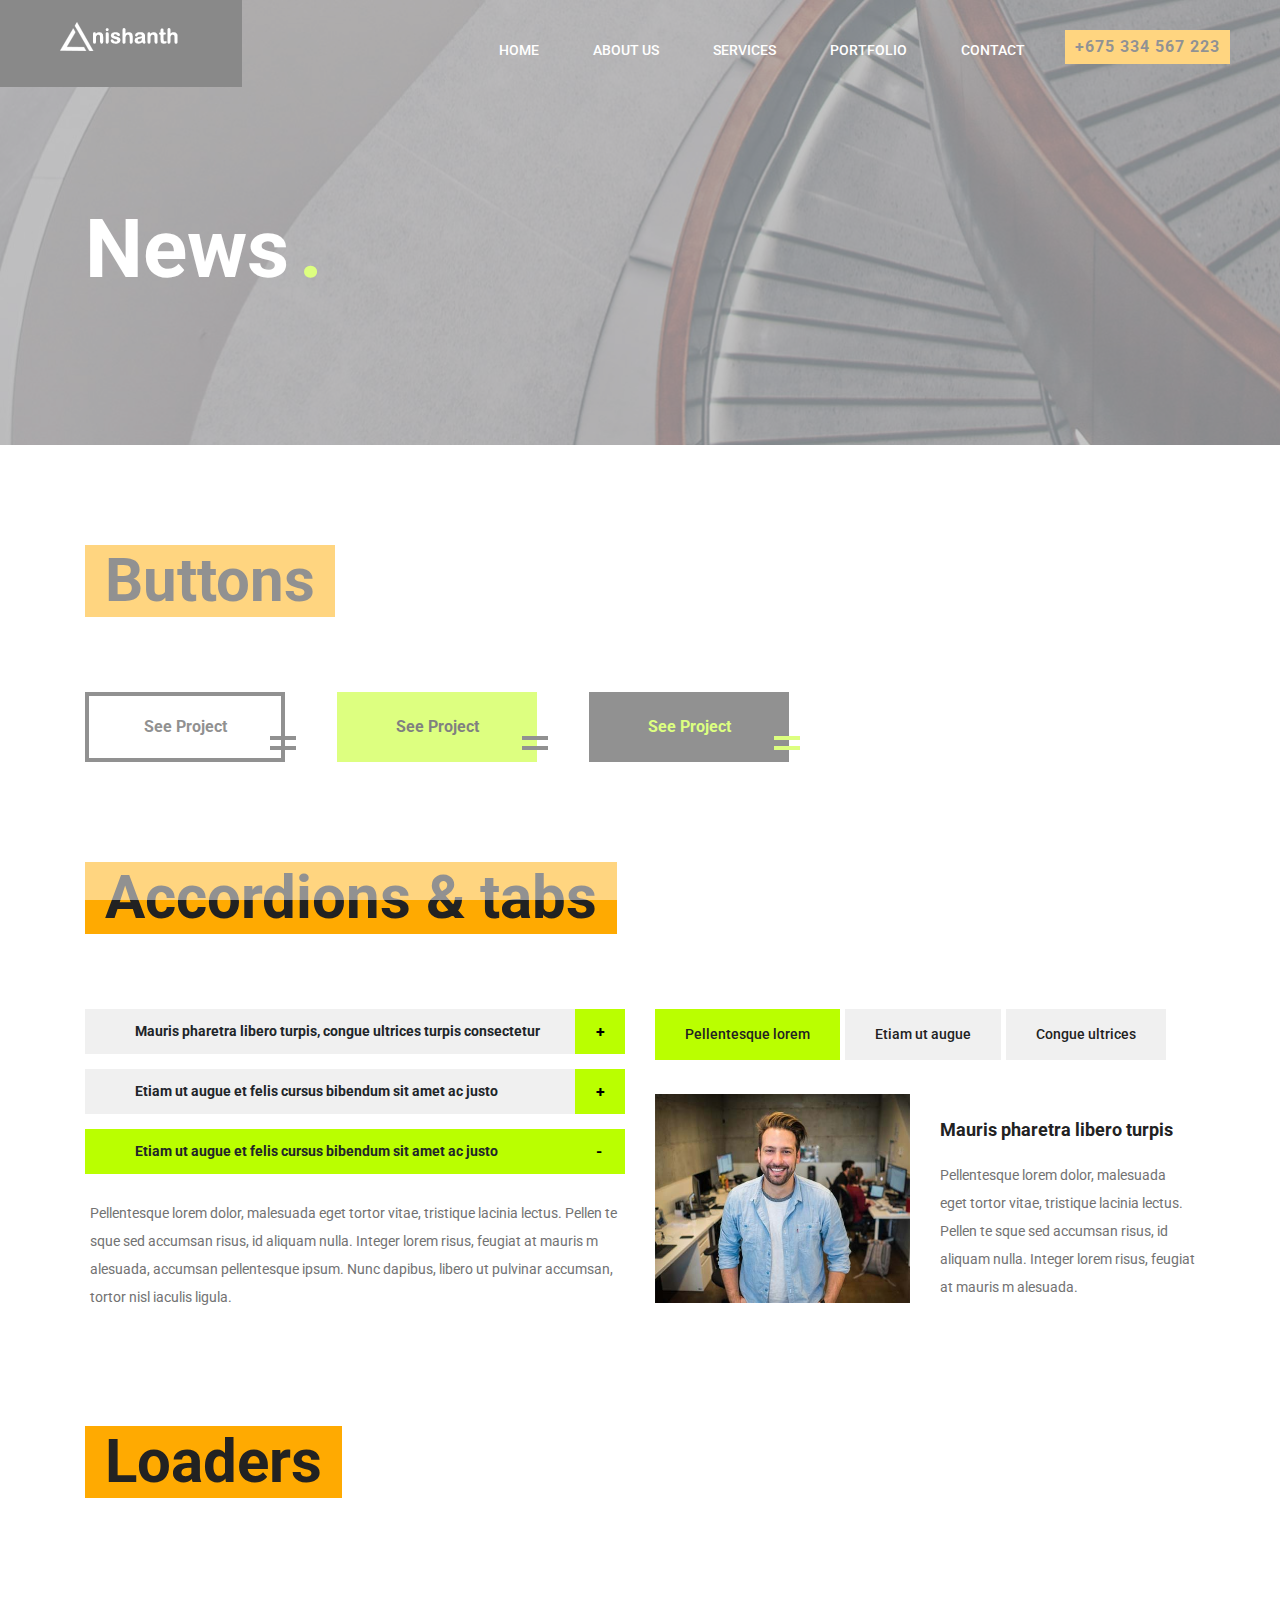
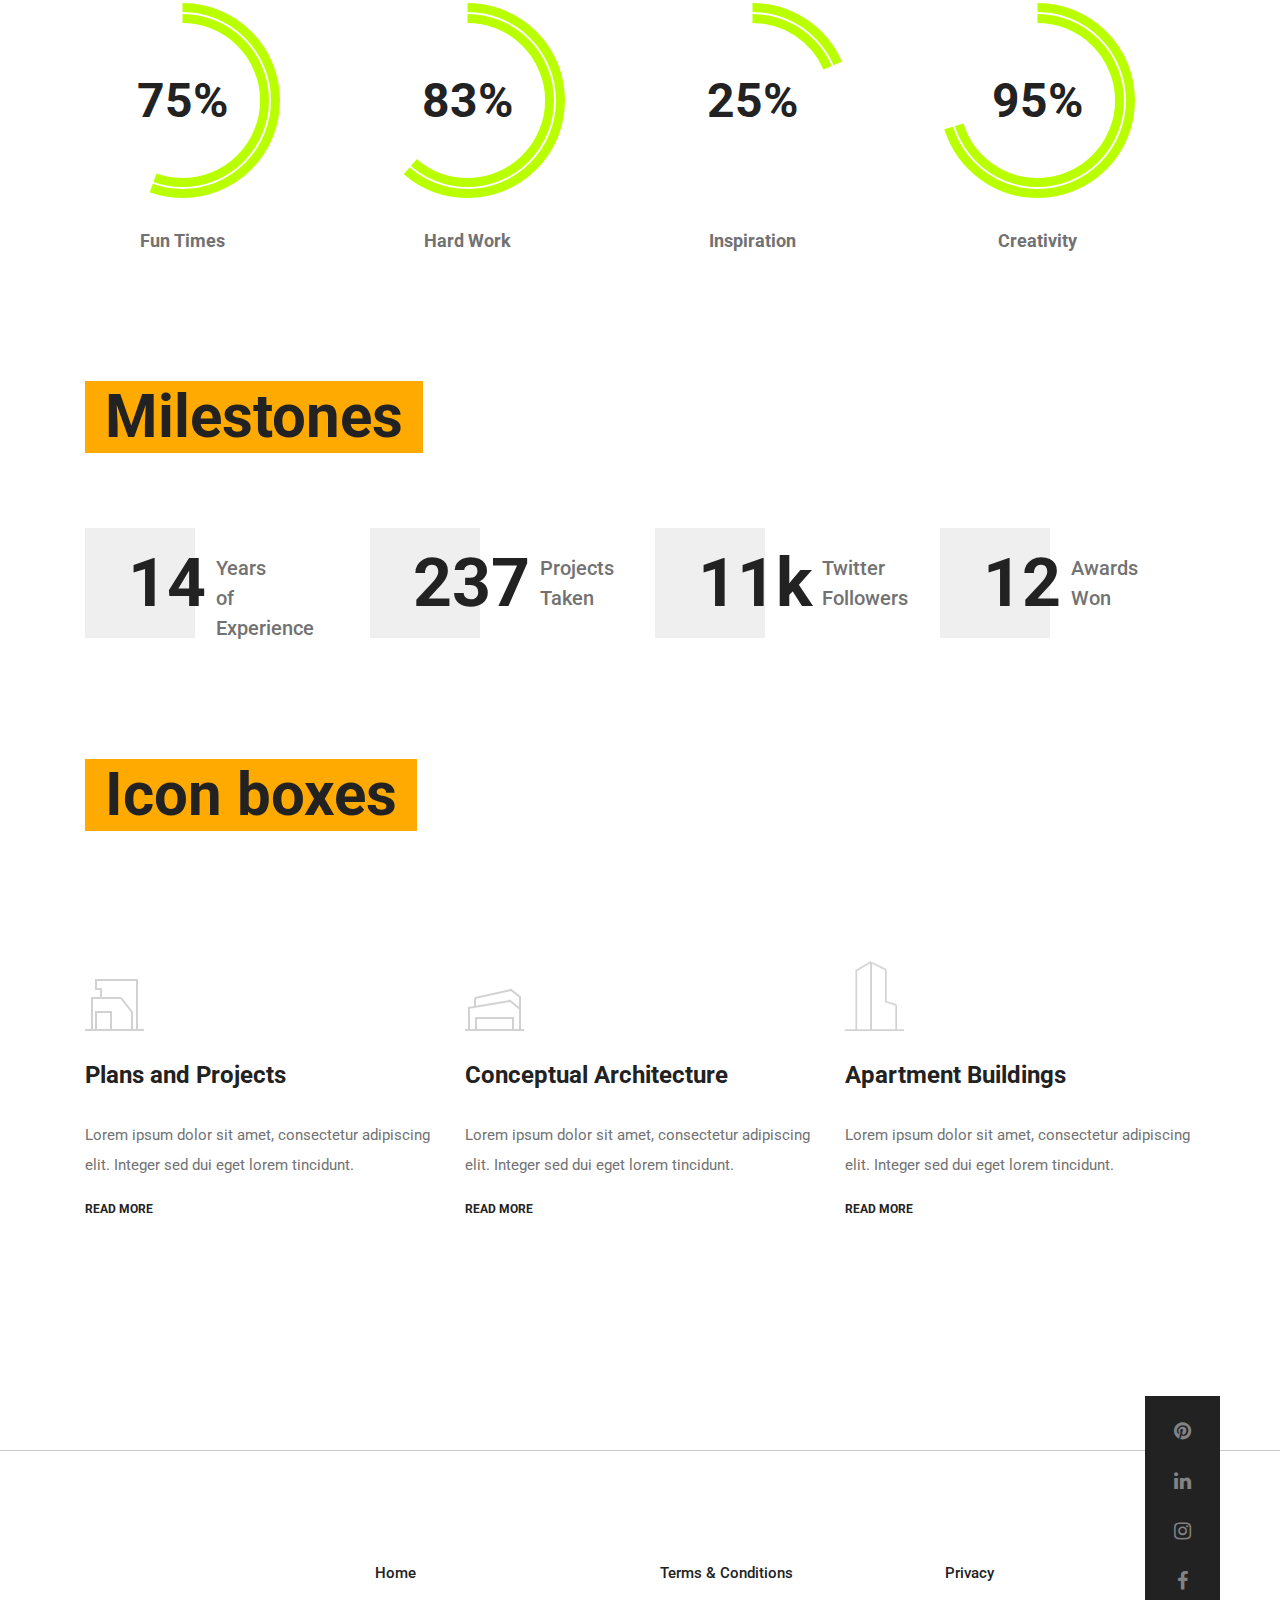
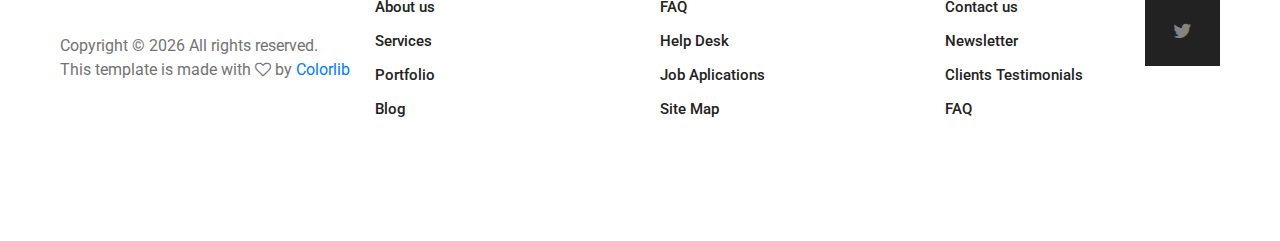
<file: element.html>
<!DOCTYPE html>
<html lang="en">
<head>
	<title>Arcade - Architecture</title>
	<meta charset="UTF-8">
	<meta name="description" content="Arcade - Architecture Template">
	<meta name="keywords" content="arcade, architecture, onepage, creative, html">
	<meta name="viewport" content="width=device-width, initial-scale=1.0">
	<!-- Favicon -->   
	<link href="img/favicon.ico" rel="shortcut icon"/>

	<!-- Google Fonts -->
	<link href="https://fonts.googleapis.com/css?family=Roboto:300,400,500,700" rel="stylesheet">

	<!-- Stylesheets -->
	<link rel="stylesheet" href="css/bootstrap.min.css"/>
	<link rel="stylesheet" href="css/font-awesome.min.css"/>
	<link rel="stylesheet" href="css/animate.css"/>
	<link rel="stylesheet" href="css/owl.carousel.css"/>
	<link rel="stylesheet" href="css/style.css"/>


	<!--[if lt IE 9]>
	  <script src="https://oss.maxcdn.com/html5shiv/3.7.2/html5shiv.min.js"></script>
	  <script src="https://oss.maxcdn.com/respond/1.4.2/respond.min.js"></script>
	<![endif]-->

</head>
<body>
	<!-- Page Preloder -->
	<div id="preloder">
		<div class="loader"></div>
	</div>
	
	<!-- Header section start -->   
	<header class="header-area">
		<a href="home.html" class="logo-area">
			<img src="img/logo.png" alt="">
		</a>
		<div class="nav-switch">
			<i class="fa fa-bars"></i>
		</div>
		<div class="phone-number">+675 334 567 223</div>
		<nav class="nav-menu">
			<ul>
				<li><a href="home.html">Home</a></li>
				<li><a href="about.html">About us</a></li>
				<li><a href="service.html">Services</a></li>
				<li><a href="portfolio.html">Portfolio</a></li>
				<li><a href="contact.html">Contact</a></li>
			</ul>
		</nav>
	</header>
	<!-- Header section end -->   


	<!-- Page header section start -->
	<section class="page-header-section set-bg" data-setbg="img/header-bg-2.jpg">
		<div class="container">
			<h1 class="header-title">News<span>.</span></h1>
		</div>
	</section>
	<!-- Page header section end -->


	<!-- Page section start -->	
	<section class="page-section spad">
		<div class="container">
			<!-- Single element -->
			<div class="element">
				<div class="section-title">
					<h1>Buttons</h1>
				</div>
				<div class="buttons">
					<button class="site-btn sb-dark mr-5">See Project</button>
					<button class="site-btn sb-solid-color mr-5">See Project</button>
					<button class="site-btn sb-solid-dark">See Project</button>
				</div>
			</div>
			<!-- Single element -->
			<div class="element">
				<div class="section-title">
					<h1>Accordions & tabs</h1>
				</div>
				<div class="row">
					<!-- Accordions -->
					<div class="col-md-6">
						<div id="accordion" class="accordion-area">
							<div class="panel">
								<div class="panel-header" id="headingOne">
									Mauris pharetra libero turpis, congue ultrices turpis consectetur 
									<button class="panel-link" data-toggle="collapse" data-target="#collapse1" aria-expanded="false" aria-controls="collapse1"></button>
								</div>
								<div id="collapse1" class="collapse" aria-labelledby="headingOne" data-parent="#accordion">
									<div class="panel-body">
										<p>Pellentesque lorem dolor, malesuada eget tortor vitae, tristique lacinia lectus. Pellen te sque sed accumsan risus, id aliquam nulla. Integer lorem risus, feugiat at mauris m alesuada, accumsan pellentesque ipsum. Nunc dapibus, libero ut pulvinar accumsan, tortor nisl iaculis ligula. </p>
									</div>
								</div>
							</div>
							<div class="panel">
								<div class="panel-header" id="headingTwo">
									Etiam ut augue et felis cursus bibendum sit amet ac justo
									<button class="panel-link" data-toggle="collapse" data-target="#collapse2" aria-expanded="false" aria-controls="collapse2"></button>
								</div>
								<div id="collapse2" class="collapse" aria-labelledby="headingTwo" data-parent="#accordion">
									<div class="panel-body">
										<p>Pellentesque lorem dolor, malesuada eget tortor vitae, tristique lacinia lectus. Pellen te sque sed accumsan risus, id aliquam nulla. Integer lorem risus, feugiat at mauris m alesuada, accumsan pellentesque ipsum. Nunc dapibus, libero ut pulvinar accumsan, tortor nisl iaculis ligula. </p>
									</div>
								</div>
							</div>
							<div class="panel">
								<div class="panel-header active" id="headingThree">
									Etiam ut augue et felis cursus bibendum sit amet ac justo
									<button class="panel-link" data-toggle="collapse" data-target="#collapse3" aria-expanded="true" aria-controls="collapse3"></button>
								</div>
								<div id="collapse3" class="collapse show" aria-labelledby="headingThree" data-parent="#accordion">
									<div class="panel-body">
										<p>Pellentesque lorem dolor, malesuada eget tortor vitae, tristique lacinia lectus. Pellen te sque sed accumsan risus, id aliquam nulla. Integer lorem risus, feugiat at mauris m alesuada, accumsan pellentesque ipsum. Nunc dapibus, libero ut pulvinar accumsan, tortor nisl iaculis ligula. </p>
									</div>
								</div>
							</div>
						</div>
					</div>
					<div class="col-lg-6">
						<div class="tab-element">
							<ul class="nav nav-tabs" id="myTab" role="tablist">
								<li class="nav-item">
									<a class="nav-link active" id="1-tab" data-toggle="tab" href="#tab-1" role="tab" aria-controls="tab-1" aria-selected="true">Pellentesque lorem </a>
								</li>
								<li class="nav-item">
									<a class="nav-link" id="2-tab" data-toggle="tab" href="#tab-2" role="tab" aria-controls="tab-2" aria-selected="false">Etiam ut augue</a>
								</li>
								<li class="nav-item">
									<a class="nav-link" id="3-tab" data-toggle="tab" href="#tab-3" role="tab" aria-controls="tab-3" aria-selected="false">Congue ultrices</a>
								</li>
							</ul>
							<div class="tab-content" id="myTabContent">
								<!-- single tab content -->
								<div class="tab-pane fade show active" id="tab-1" role="tabpanel" aria-labelledby="tab-1">
									<div class="row">
										<div class="col-md-6">
											<img src="img/element.jpg" alt="">
										</div>
										<div class="col-md-6">
											<h4>Mauris pharetra libero turpis</h4>
											<p>Pellentesque lorem dolor, malesuada eget tortor vitae, tristique lacinia lectus. Pellen te sque sed accumsan risus, id aliquam nulla. Integer lorem risus, feugiat at mauris m alesuada.</p>
										</div>
									</div>
								</div>
								<div class="tab-pane fade" id="tab-2" role="tabpanel" aria-labelledby="tab-2">
									<div class="row">
										<div class="col-md-6">
											<img src="img/element.jpg" alt="">
										</div>
										<div class="col-md-6">
											<h4>Mauris pharetra libero turpis 2</h4>
											<p>Pellentesque lorem dolor, malesuada eget tortor vitae, tristique lacinia lectus. Pellen te sque sed accumsan risus, id aliquam nulla. Integer lorem risus, feugiat at mauris m alesuada.</p>
										</div>
									</div>
								</div>
								<div class="tab-pane fade" id="tab-3" role="tabpanel" aria-labelledby="tab-3">
									<div class="row">
										<div class="col-md-6">
											<img src="img/element.jpg" alt="">
										</div>
										<div class="col-md-6">
											<h4>Mauris pharetra libero turpis 3</h4>
											<p>Pellentesque lorem dolor, malesuada eget tortor vitae, tristique lacinia lectus. Pellen te sque sed accumsan risus, id aliquam nulla. Integer lorem risus, feugiat at mauris m alesuada.</p>
										</div>
									</div>
								</div>
							</div>
						</div>
					</div>
				</div>
			</div>
			<!-- Single element -->
			<div class="element">
				<div class="section-title">
					<h1>Loaders</h1>
				</div>
				<div class="row">
					<div class="col-lg-3 col-md-6">
						<div class="circle-progress">
							<div id="progress1" class="prog-circle"></div>
							<div class="progress-info">
								<h2>75%</h2>
							</div>
							<div class="prog-title">
								<h3>Fun Times</h3>
							</div>			
						</div>
					</div>
					<div class="col-lg-3 col-md-6">
						<div class="circle-progress">
							<div id="progress2" class="prog-circle"></div>
							<div class="progress-info">
								<h2>83%</h2>
							</div>
							<div class="prog-title">
								<h3>Hard Work</h3>
							</div>			
						</div>
					</div>
					<div class="col-lg-3 col-md-6">
						<div class="circle-progress">
							<div id="progress3" class="prog-circle"></div>
							<div class="progress-info">
								<h2>25%</h2>
							</div>
							<div class="prog-title">
								<h3>Inspiration</h3>
							</div>			
						</div>
					</div>
					<div class="col-lg-3 col-md-6">
						<div class="circle-progress">
							<div id="progress4" class="prog-circle"></div>
							<div class="progress-info">
								<h2>95%</h2>
							</div>
							<div class="prog-title">
								<h3>Creativity</h3>
							</div>			
						</div>
					</div>
				</div>
			</div>
			<div class="element">
				<div class="section-title">
					<h1>Milestones</h1>
				</div>
				<div class="row">
					<div class="col-lg-3 col-md-6">
						<div class="milestone">
							<h2>14</h2>
							<p>Years <br>of <br>Experience</p>
						</div>
					</div>
					<div class="col-lg-3 col-md-6">
						<div class="milestone">
							<h2>237</h2>
							<p>Projects <br>Taken</p>
						</div>
					</div>
					<div class="col-lg-3 col-md-6">
						<div class="milestone">
							<h2>11k</h2>
							<p>Twitter <br>Followers</p>
						</div>
					</div>
					<div class="col-lg-3 col-md-6">
						<div class="milestone">
							<h2>12</h2>
							<p>Awards <br>Won</p>
						</div>
					</div>
				</div>
			</div>
			<div class="element">
				<div class="section-title">
					<h1>Icon boxes</h1>
				</div>
				<div class="row">
					<div class="col-lg-4 col-md-6">
						<div class="service-box">
							<div class="sb-icon">
								<div class="sb-img-icon">
									<img src="img/icon/dark/1.png" alt="">
								</div>
							</div>
							<h3>Plans and Projects</h3>
							<p>Lorem ipsum dolor sit amet, consectetur adipiscing elit. Integer sed dui eget lorem tincidunt.</p>
							<a href="#" class="readmore">READ MORE</a>
						</div>
					</div>
					<div class="col-lg-4 col-md-6">
						<div class="service-box">
							<div class="sb-icon">
								<div class="sb-img-icon">
									<img src="img/icon/dark/2.png" alt="">
								</div>
							</div>
							<h3>Conceptual Architecture</h3>
							<p>Lorem ipsum dolor sit amet, consectetur adipiscing elit. Integer sed dui eget lorem tincidunt.</p>
							<a href="#" class="readmore">READ MORE</a>
						</div>
					</div>
					<div class="col-lg-4 col-md-6">
						<div class="service-box">
							<div class="sb-icon">
								<div class="sb-img-icon">
									<img src="img/icon/dark/3.png" alt="">
								</div>
							</div>
							<h3>Apartment Buildings</h3>
							<p>Lorem ipsum dolor sit amet, consectetur adipiscing elit. Integer sed dui eget lorem tincidunt.</p>
							<a href="#" class="readmore">READ MORE</a>
						</div>
					</div>
				</div>
			</div>
		</div>
	</section>
	<!-- Page section end -->


	<!-- Footer section start -->
	<footer class="footer-section">
		<div class="footer-social">
			<div class="social-links">
				<a href="#"><i class="fa fa-pinterest"></i></a>
				<a href="#"><i class="fa fa-linkedin"></i></a>
				<a href="#"><i class="fa fa-instagram"></i></a>
				<a href="#"><i class="fa fa-facebook"></i></a>
				<a href="#"><i class="fa fa-twitter"></i></a>
			</div>
		</div>
		<div class="container">
			<div class="row">
				<div class="col-lg-9 offset-lg-3">
					<div class="row">
						<div class="col-md-4">
							<div class="footer-item">
								<ul>
									<li><a href="#">Home</a></li>
									<li><a href="#">About us</a></li>
									<li><a href="#">Services</a></li>
									<li><a href="#">Portfolio</a></li>
									<li><a href="#">Blog</a></li>
								</ul>
							</div>
						</div>
						<div class="col-md-4">
							<div class="footer-item">
								<ul>
									<li><a href="#">Terms & Conditions</a></li>
									<li><a href="#">FAQ</a></li>
									<li><a href="#">Help Desk</a></li>
									<li><a href="#">Job Aplications</a></li>
									<li><a href="#">Site Map</a></li>
								</ul>
							</div>
						</div>
						<div class="col-md-4">
							<div class="footer-item">
								<ul>
									<li><a href="#">Privacy</a></li>
									<li><a href="#">Contact us</a></li>
									<li><a href="#">Newsletter</a></li>
									<li><a href="#">Clients Testimonials</a></li>
									<li><a href="#">FAQ</a></li>
								</ul>
							</div>
						</div>
					</div>
				</div>
			</div>
		</div>
		<!-- Link back to Colorlib can't be removed. Template is licensed under CC BY 3.0. -->
     <div class="copyright">Copyright &copy; <script>document.write(new Date().getFullYear());</script> All rights reserved.  <br>This template is made with <i class="fa fa-heart-o" aria-hidden="true"></i> by <a href="https://colorlib.com" target="_blank">Colorlib</a></div>
    <!-- Link back to Colorlib can't be removed. Template is licensed under CC BY 3.0. -->
	</footer>
	<!-- Footer section end -->




	<!--====== Javascripts & Jquery ======-->
	<script src="js/jquery-2.1.4.min.js"></script>
	<script src="js/bootstrap.min.js"></script>
	<script src="js/isotope.pkgd.min.js"></script>
	<script src="js/owl.carousel.min.js"></script>
	<script src="js/jquery.owl-filter.js"></script>
	<script src="js/magnific-popup.min.js"></script>
	<script src="js/circle-progress.min.js"></script>
	<script src="js/main.js"></script>
</body>
</html>
</file>
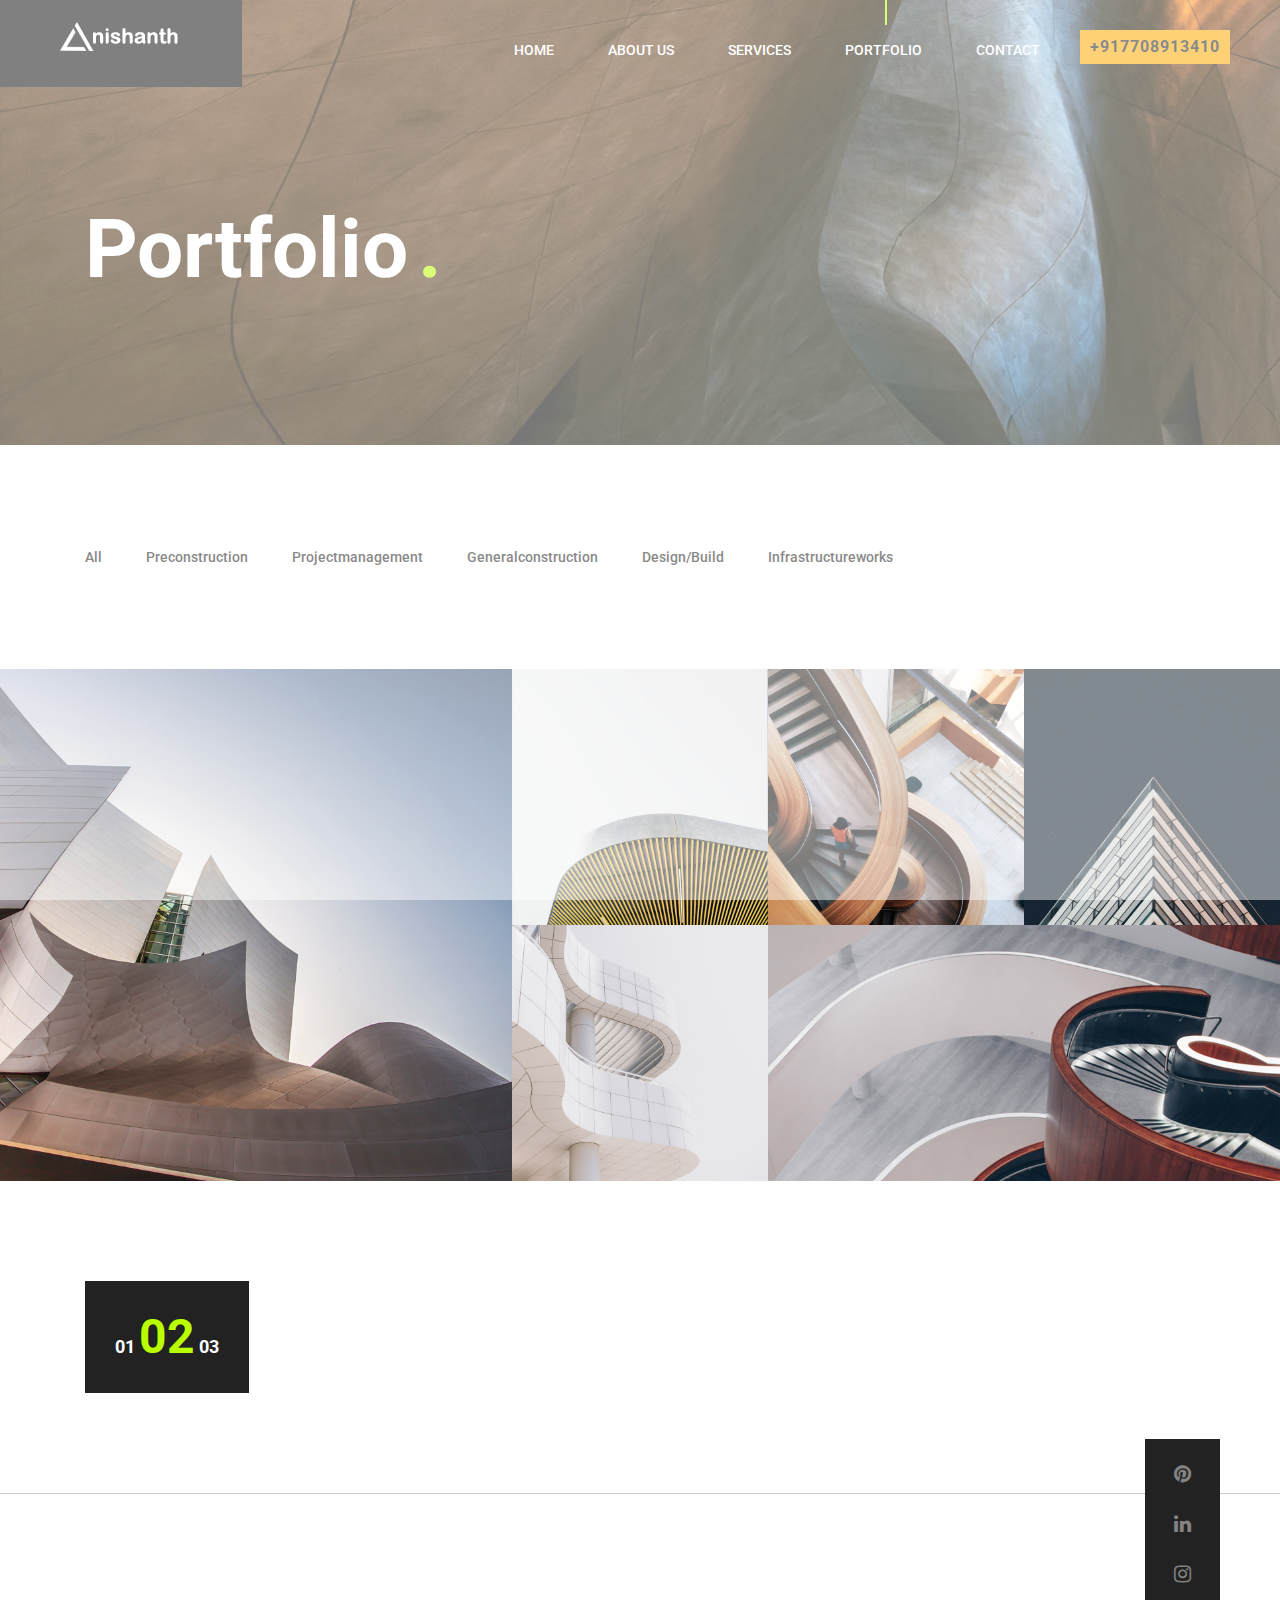
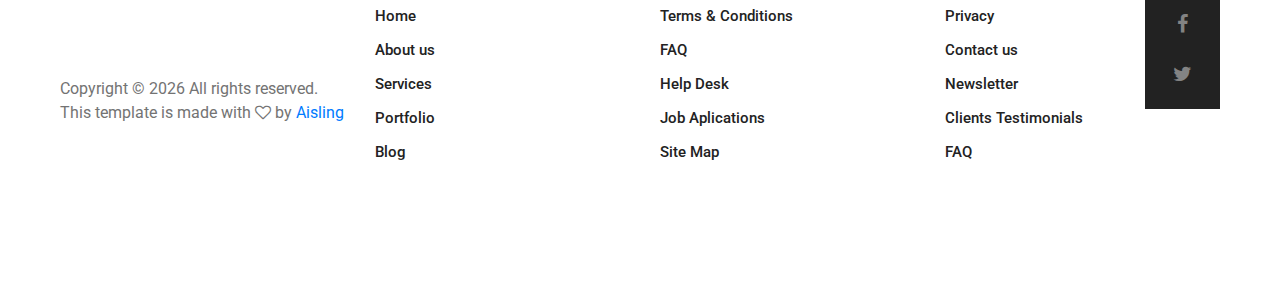
<file: portfolio.html>
<!DOCTYPE html>
<html lang="en">
<head>
	<title>Nishanth - Infrastructure</title>
	<meta charset="UTF-8">
	<meta name="description" content="Arcade - Architecture Template">
	<meta name="keywords" content="arcade, architecture, onepage, creative, html">
	<meta name="viewport" content="width=device-width, initial-scale=1.0">
	<!-- Favicon -->   
	<link href="img/favicon.ico" rel="shortcut icon"/>

	<!-- Google Fonts -->
	<link href="https://fonts.googleapis.com/css?family=Roboto:300,400,500,700" rel="stylesheet">

	<!-- Stylesheets -->
	<link rel="stylesheet" href="css/bootstrap.min.css"/>
	<link rel="stylesheet" href="css/font-awesome.min.css"/>
	<link rel="stylesheet" href="css/animate.css"/>
	<link rel="stylesheet" href="css/magnific-popup.css"/>
	<link rel="stylesheet" href="css/owl.carousel.css"/>
	<link rel="stylesheet" href="css/style.css"/>


	<!--[if lt IE 9]>
	  <script src="https://oss.maxcdn.com/html5shiv/3.7.2/html5shiv.min.js"></script>
	  <script src="https://oss.maxcdn.com/respond/1.4.2/respond.min.js"></script>
	<![endif]-->

</head>
<body>
	<!-- Page Preloder -->
	<div id="preloder">
		<div class="loader"></div>
	</div>
	
	<!-- Header section start -->   
	<header class="header-area">
		<a href="home.html" class="logo-area">
			<img src="img/logo.png" alt="">
		</a>
		<div class="nav-switch">
			<i class="fa fa-bars"></i>
		</div>
		<div class="phone-number">+917708913410</div>
		<nav class="nav-menu">
			<ul>
				<li><a href="index.html">Home</a></li>
				<li><a href="about.html">About us</a></li>
				<li><a href="service.html">Services</a></li>
				<li class="active"><a href="portfolio.html">Portfolio</a></li>
				<li><a href="contact.html">Contact</a></li>
			</ul>
		</nav>
	</header>
	<!-- Header section end -->   


	<!-- Page header section start -->
	<section class="page-header-section set-bg" data-setbg="img/header-bg.jpg">
		<div class="container">
			<h1 class="header-title">Portfolio<span>.</span></h1>
		</div>
	</section>
	<!-- Page header section end -->


	<!-- Page section start -->
	<div class="page-section spad">
		<div class="container">
			<!-- portfolio filter menu -->
			<ul class="portfolio-filter">
				<li class="filter" data-filter="*">All</li>
				<li class="filter" data-filter=".photo">Preconstruction</li>
				<li class="filter" data-filter=".design">Projectmanagement</li>
				<li class="filter" data-filter=".iden">Generalconstruction</li>
				<li class="filter" data-filter=".corp">Design/Build</li>
				<li class="filter" data-filter=".uxui">Infrastructureworks</li>
			</ul>
		</div>
		<!-- portfolio items -->
		<div class="portfolio-warp spad">
			<div id="portfolio">
				<div class="grid-sizer"></div>
				<!-- portfolio item -->
				<div class="grid-item set-bg grid-wide photo" data-setbg="img/portfolio/1.jpg"><a class="img-popup" href="img/portfolio/1.jpg"></a></div>
				<!-- portfolio item -->
				<div class="grid-item set-bg design corp" data-setbg="img/portfolio/2.jpg"><a class="img-popup" href="img/portfolio/2.jpg"></a></div>
				<!-- portfolio item -->
				<div class="grid-item set-bg iden photo uxui" data-setbg="img/portfolio/3.jpg"><a class="img-popup" href="img/portfolio/3.jpg"></a></div>
				<!-- portfolio item -->
				<div class="grid-item set-bg corp design" data-setbg="img/portfolio/4.jpg"><a class="img-popup" href="img/portfolio/4.jpg"></a></div>
				<!-- portfolio item -->
				<div class="grid-item set-bg uxui iden" data-setbg="img/portfolio/5.jpg"><a class="img-popup" href="img/portfolio/5.jpg"></a></div>
				<!-- portfolio item -->
				<div class="grid-item set-bg grid-long design corp" data-setbg="img/portfolio/6.jpg"><a class="img-popup" href="img/portfolio/6.jpg"></a></div>
			</div>
		</div>
		<div class="container">
			<div class="pagination">
				<a href="#">01</a>
				<a href="" class="active">02</a>
				<a href="">03</a>
			</div>
		</div>
	</div>
	<!-- Page section end -->



	<!-- Footer section start -->
	<footer class="footer-section">
		<div class="footer-social">
			<div class="social-links">
				<a href="#"><i class="fa fa-pinterest"></i></a>
				<a href="#"><i class="fa fa-linkedin"></i></a>
				<a href="#"><i class="fa fa-instagram"></i></a>
				<a href="#"><i class="fa fa-facebook"></i></a>
				<a href="#"><i class="fa fa-twitter"></i></a>
			</div>
		</div>
		<div class="container">
			<div class="row">
				<div class="col-lg-9 offset-lg-3">
					<div class="row">
						<div class="col-md-4">
							<div class="footer-item">
								<ul>
									<li><a href="#">Home</a></li>
									<li><a href="#">About us</a></li>
									<li><a href="#">Services</a></li>
									<li><a href="#">Portfolio</a></li>
									<li><a href="#">Blog</a></li>
								</ul>
							</div>
						</div>
						<div class="col-md-4">
							<div class="footer-item">
								<ul>
									<li><a href="#">Terms & Conditions</a></li>
									<li><a href="#">FAQ</a></li>
									<li><a href="#">Help Desk</a></li>
									<li><a href="#">Job Aplications</a></li>
									<li><a href="#">Site Map</a></li>
								</ul>
							</div>
						</div>
						<div class="col-md-4">
							<div class="footer-item">
								<ul>
									<li><a href="#">Privacy</a></li>
									<li><a href="#">Contact us</a></li>
									<li><a href="#">Newsletter</a></li>
									<li><a href="#">Clients Testimonials</a></li>
									<li><a href="#">FAQ</a></li>
								</ul>
							</div>
						</div>
					</div>
				</div>
			</div>
		</div>
		<!-- Link back to Colorlib can't be removed. Template is licensed under CC BY 3.0. -->
     <div class="copyright">Copyright &copy; <script>document.write(new Date().getFullYear());</script> All rights reserved.  <br>This template is made with <i class="fa fa-heart-o" aria-hidden="true"></i> by <a href="" target="_blank">Aisling</a></div>
    <!-- Link back to Colorlib can't be removed. Template is licensed under CC BY 3.0. -->
	</footer>
	<!-- Footer section end -->



	<!--====== Javascripts & Jquery ======-->
	<script src="js/jquery-2.1.4.min.js"></script>
	<script src="js/bootstrap.min.js"></script>
	<script src="js/isotope.pkgd.min.js"></script>
	<script src="js/owl.carousel.min.js"></script>
	<script src="js/jquery.owl-filter.js"></script>
	<script src="js/magnific-popup.min.js"></script>
	<script src="js/circle-progress.min.js"></script>
	<script src="js/main.js"></script>
</body>
</html>
</file>
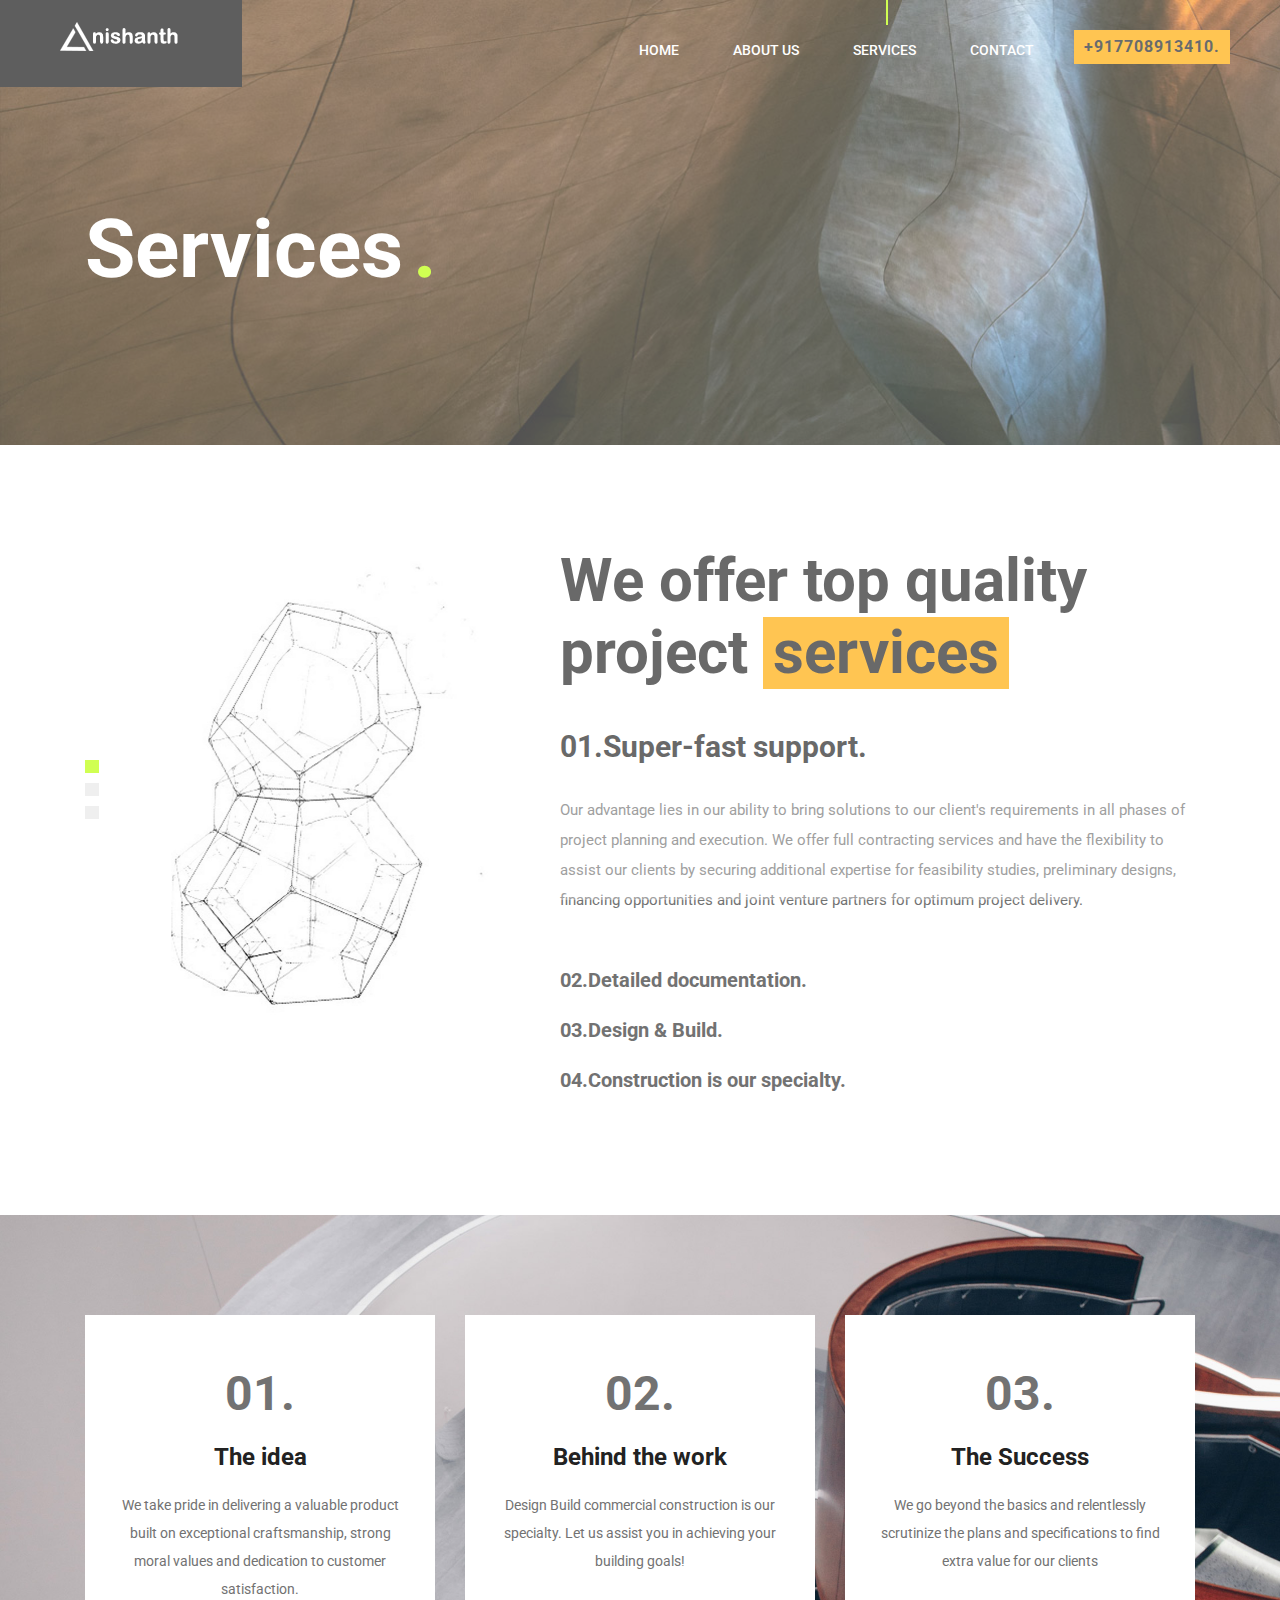
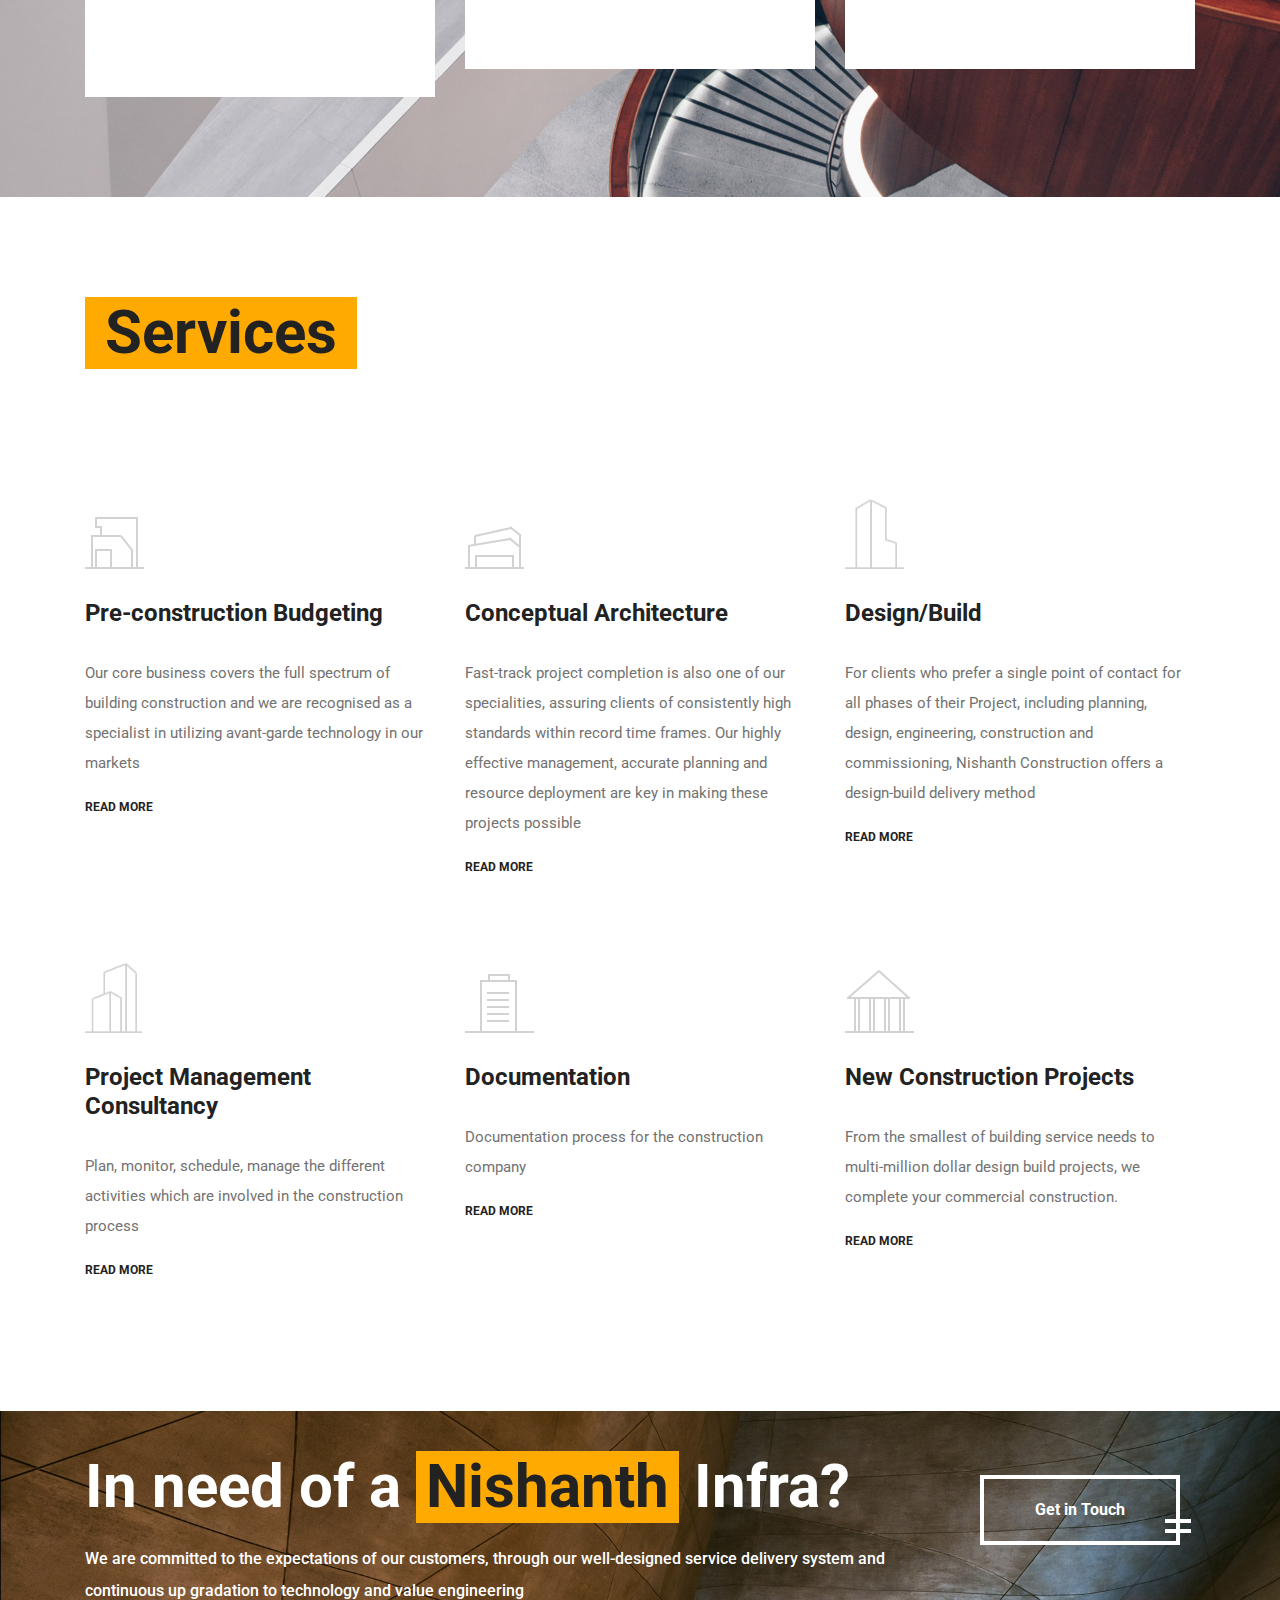
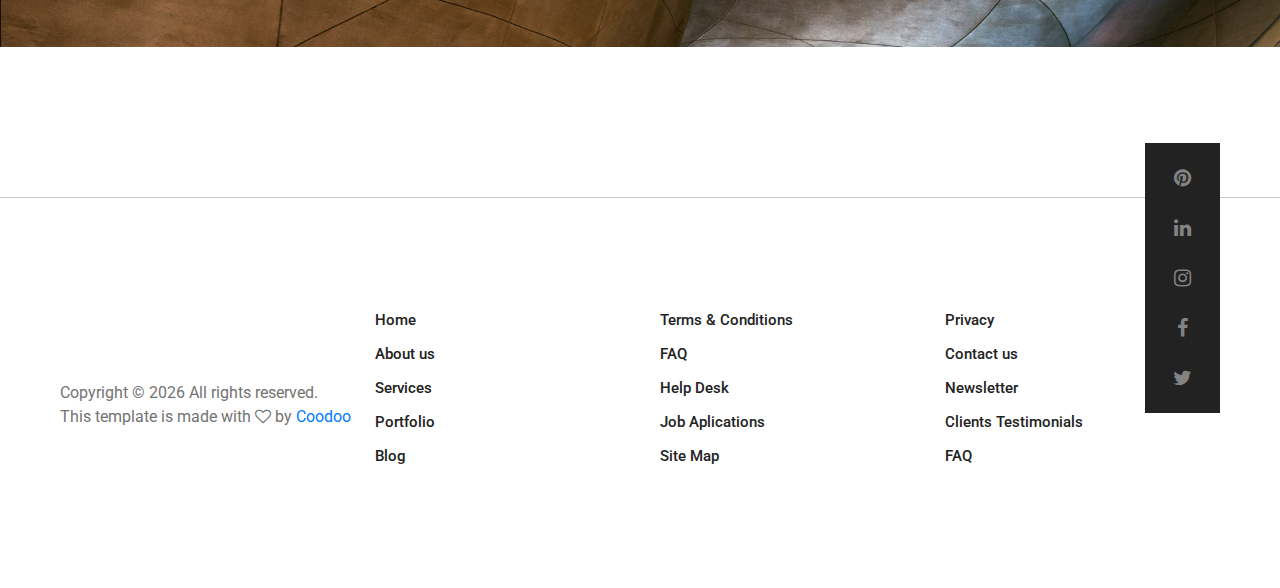
<file: service.html>
<!DOCTYPE html>
<html lang="en">
<head>
	<title>Nishanth - Infrastructure</title>
	<meta charset="UTF-8">
	<meta name="description" content="Arcade - Architecture Template">
	<meta name="keywords" content="arcade, architecture, onepage, creative, html">
	<meta name="viewport" content="width=device-width, initial-scale=1.0">
	<!-- Favicon -->   
	<link href="img/favicon.ico" rel="shortcut icon"/>

	<!-- Google Fonts -->
	<link href="https://fonts.googleapis.com/css?family=Roboto:300,400,500,700" rel="stylesheet">

	<!-- Stylesheets -->
	<link rel="stylesheet" href="css/bootstrap.min.css"/>
	<link rel="stylesheet" href="css/font-awesome.min.css"/>
	<link rel="stylesheet" href="css/animate.css"/>
	<link rel="stylesheet" href="css/owl.carousel.css"/>
	<link rel="stylesheet" href="css/style.css"/>


	<!--[if lt IE 9]>
	  <script src="https://oss.maxcdn.com/html5shiv/3.7.2/html5shiv.min.js"></script>
	  <script src="https://oss.maxcdn.com/respond/1.4.2/respond.min.js"></script>
	<![endif]-->

</head>
<body>
	<!-- Page Preloder -->
	<div id="preloder">
		<div class="loader"></div>
	</div>
	
	<!-- Header section start -->   
	<header class="header-area">
		<a href="index.html" class="logo-area">
			<img src="img/logo.png" alt="">
		</a>
		<div class="nav-switch">
			<i class="fa fa-bars"></i>
		</div>
		<div class="phone-number">+917708913410.</div>
		<nav class="nav-menu">
			<ul>
				<li><a href="index.html">Home</a></li>
				<li><a href="about.html">About us</a></li>
				<li class="active"><a href="service.html">Services</a></li>
			<!-- 	<li><a href="portfolio.html">Portfolio</a></li> -->
				<li><a href="contact.html">Contact</a></li>
			</ul>
		</nav>
	</header>
	<!-- Header section end -->   


	<!-- Page header section start -->
	<section class="page-header-section set-bg" data-setbg="img/header-bg.jpg">
		<div class="container">
			<h1 class="header-title">Services<span>.</span></h1>
		</div>
	</section>
	<!-- Page header section end -->



	<!-- Intro section start -->
	<section class="intro-section spad">
		<div class="container">
			<div class="row">
				<div class="col-lg-5">
					<div class="service-slider">
						<div class="ss-single">
							<img src="img/service/1.jpg" alt="">
						</div>
						<div class="ss-single">
							<img src="img/service/2.jpg" alt="">
						</div>
						<div class="ss-single">
							<img src="img/service/3.jpg" alt="">
						</div>
					</div>
				</div>
				<div class="col-lg-7 service-text">
					<h1>We offer top quality project <span>services</span></h1>
					<h2>01.Super-fast support.</h2>
					<p>Our advantage lies in our ability to bring solutions to our client's requirements in all phases of project planning and execution. We offer  full contracting services and have the flexibility to assist our clients by securing additional expertise for feasibility studies, preliminary designs, financing opportunities and joint venture partners for optimum project delivery.</p>
					<ol>
						<li>02.Detailed documentation. </li>
						<li>03.Design & Build.</li>
						<li>04.Construction is our specialty.</li>
					</ol>
				</div>
			</div>
		</div>
	</section>
	<!-- Intro section end -->


	<!-- Service box section start -->
	<div class="service-box-section spad set-bg" data-setbg="img/service-bg.jpg">
		<div class="container">
			<div class="row">
				<div class="col-lg-4 col-md-6">
					<div class="solid-service-box">
						<h2>01.</h2>
						<h3>The idea</h3>
						<p>We take pride in delivering a valuable product built on exceptional craftsmanship, strong moral values and dedication to customer satisfaction.</p>
						<a href="https://wa.me/917708913410?text=Hi, this is nishanth!" class="readmore">READ MORE</a>
					</div>
				</div>
				<div class="col-lg-4 col-md-6">
					<div class="solid-service-box">
						<h2>02.</h2>
						<h3>Behind the work</h3>
						<p>Design Build commercial construction is our specialty.  
Let us assist you in achieving your building goals!</p>
						<a href="https://wa.me/917708913410?text=Hi, this is nishanth!" class="readmore">READ MORE</a>
					</div>
				</div>
				<div class="col-lg-4 col-md-12">
					<div class="solid-service-box">
						<h2>03.</h2>
						<h3>The Success</h3>
						<p>We go beyond the basics and relentlessly scrutinize the plans and specifications to find extra value for our clients </p>
						<a href="https://wa.me/917708913410?text=Hi, this is nishanth!" class="readmore">READ MORE</a>
					</div>
				</div>
			</div>
		</div>
	</div>
	<!-- Service box section end -->


	<!-- Service section start -->
	<section class="service-section spad">
		<div class="container">
			<div class="section-title">
				<h1>Services</h1>
			</div>
			<div class="row">
				<div class="col-lg-4 col-md-6">
					<div class="service-box">
						<div class="sb-icon">
							<div class="sb-img-icon">
								<img src="img/icon/dark/1.png" alt="">
							</div>
						</div>
						<h3>Pre-construction Budgeting</h3>
						<p>Our core business covers the full spectrum of building construction and we are recognised as a specialist in utilizing avant-garde technology in our markets</p>
						<a href="https://wa.me/917708913410?text=Hi, this is nishanth!" class="readmore">READ MORE</a>
					</div>
				</div>
				<div class="col-lg-4 col-md-6">
					<div class="service-box">
						<div class="sb-icon">
							<div class="sb-img-icon">
								<img src="img/icon/dark/2.png" alt="">
							</div>
						</div>
						<h3>Conceptual Architecture</h3>
						<p>Fast-track project completion is also one of our specialities, assuring clients of consistently high standards within record time frames. Our highly effective management, accurate planning and resource deployment are key in making these projects possible</p>
						<a href="https://wa.me/917708913410?text=Hi, this is nishanth!" class="readmore">READ MORE</a>
					</div>
				</div>
				<div class="col-lg-4 col-md-6">
					<div class="service-box">
						<div class="sb-icon">
							<div class="sb-img-icon">
								<img src="img/icon/dark/3.png" alt="">
							</div>
						</div>
						<h3>Design/Build</h3>
						<p>For clients who prefer a single point of contact for all phases of their Project, including planning, design, engineering, construction and commissioning, Nishanth Construction offers a design-build delivery method</p>
						<a href="https://wa.me/917708913410?text=Hi, this is nishanth!" class="readmore">READ MORE</a>
					</div>
				</div>
				<div class="col-lg-4 col-md-6">
					<div class="service-box">
						<div class="sb-icon">
							<div class="sb-img-icon">
								<img src="img/icon/dark/4.png" alt="">
							</div>
						</div>
						<h3>Project Management Consultancy</h3>
						<p>Plan, monitor, schedule, manage the different activities which are involved in the construction process</p>
						<a href="https://wa.me/917708913410?text=Hi, this is nishanth!" class="readmore">READ MORE</a>
					</div>
				</div>
				<div class="col-lg-4 col-md-6">
					<div class="service-box">
						<div class="sb-icon">
							<div class="sb-img-icon">
								<img src="img/icon/dark/5.png" alt="">
							</div>
						</div>
						<h3>Documentation</h3>
						<p>Documentation process for the construction company</p>
						<a href="https://wa.me/917708913410?text=Hi, this is nishanth!" class="readmore">READ MORE</a>
					</div>
				</div>
				<div class="col-lg-4 col-md-6">
					<div class="service-box">
						<div class="sb-icon">
							<div class="sb-img-icon">
								<img src="img/icon/dark/6.png" alt="">
							</div>
						</div>
						<h3>New Construction Projects</h3>
						<p>From the smallest of building service needs to multi-million dollar design build projects, we complete your commercial construction.</p>
						<a href="https://wa.me/917708913410?text=Hi, this is nishanth!" class="readmore">READ MORE</a>
					</div>
				</div>
			</div>
		</div>
	</section>
	<!-- Service section end -->



	<section class="promo-section pt-0">
		<div class="promo-box set-bg" data-setbg="img/bg.jpg">
			<div class="container">
				<div class="row">
					<div class="col-lg-9 promo-text">
						<h1>In need of a <span>Nishanth</span> Infra?</h1>
						<p>We are committed to the expectations of our customers, through our well-designed service delivery system and continuous up gradation to technology and value engineering</p>
					</div>
					<div class="col-lg-3 text-lg-right">
						<a href="https://form.jotform.com/201903308735452" class="site-btn sb-light mt-4">Get in Touch</a>
					</div>
				</div>
			</div>
		</div>
	</section>




	<!-- Footer section start -->
	<footer class="footer-section">
		<div class="footer-social">
			<div class="social-links">
				<a href="#"><i class="fa fa-pinterest"></i></a>
				<a href="#"><i class="fa fa-linkedin"></i></a>
				<a href="https://instagram.com/nishanth_infrastructures?igshid=2z1o5igboqp4"><i class="fa fa-instagram"></i></a>
				<a href="#"><i class="fa fa-facebook"></i></a>
				<a href="#"><i class="fa fa-twitter"></i></a>
			</div>
		</div>
		<div class="container">
			<div class="row">
				<div class="col-lg-9 offset-lg-3">
					<div class="row">
						<div class="col-md-4">
							<div class="footer-item">
								<ul>
									<li><a href="#">Home</a></li>
									<li><a href="#">About us</a></li>
									<li><a href="#">Services</a></li>
									<li><a href="#">Portfolio</a></li>
									<li><a href="#">Blog</a></li>
								</ul>
							</div>
						</div>
						<div class="col-md-4">
							<div class="footer-item">
								<ul>
									<li><a href="#">Terms & Conditions</a></li>
									<li><a href="#">FAQ</a></li>
									<li><a href="#">Help Desk</a></li>
									<li><a href="#">Job Aplications</a></li>
									<li><a href="#">Site Map</a></li>
								</ul>
							</div>
						</div>
						<div class="col-md-4">
							<div class="footer-item">
								<ul>
									<li><a href="#">Privacy</a></li>
									<li><a href="#">Contact us</a></li>
									<li><a href="#">Newsletter</a></li>
									<li><a href="#">Clients Testimonials</a></li>
									<li><a href="#">FAQ</a></li>
								</ul>
							</div>
						</div>
					</div>
				</div>
			</div>
		</div>
		<!-- Link back to Colorlib can't be removed. Template is licensed under CC BY 3.0. -->
     <div class="copyright">Copyright &copy; <script>document.write(new Date().getFullYear());</script> All rights reserved.  <br>This template is made with <i class="fa fa-heart-o" aria-hidden="true"></i> by <a href="" target="_blank">Coodoo</a></div>
    <!-- Link back to Colorlib can't be removed. Template is licensed under CC BY 3.0. -->
	</footer>
	<!-- Footer section end -->




	<!--====== Javascripts & Jquery ======-->
	<script src="js/jquery-2.1.4.min.js"></script>
	<script src="js/bootstrap.min.js"></script>
	<script src="js/isotope.pkgd.min.js"></script>
	<script src="js/owl.carousel.min.js"></script>
	<script src="js/jquery.owl-filter.js"></script>
	<script src="js/magnific-popup.min.js"></script>
	<script src="js/circle-progress.min.js"></script>
	<script src="js/main.js"></script>
</body>
</html>
</file>
<file: css/style.css>
/* =================================
------------------------------------
  Arcade - Architecture
  Version: 1.0
 ------------------------------------ 
 ====================================*/





/*----------------------------------------*/
/* Template default CSS
/*----------------------------------------*/
html,
body {
	height: 100%;
	font-family: 'Roboto', sans-serif;
}

h1,
h2,
h3,
h4,
h5,
h6 {
	color: #222222;
	margin: 0;
	margin-bottom: 10px;
	font-weight: 700;
}

h1 {
	font-size: 60px;
	margin-bottom: 40px;
}

h1 span {
	background: #ffaa01;
	padding: 0 10px;
	color: #222222;
	display: inline-block;
}

h2 {
	font-size: 36px;
}

h3 {
	font-size: 24px;
	margin-bottom: 30px;
}

h4 {
	font-size: 15px;
}

p {
	font-size: 15px;
	color: #727272;
	line-height: 2;
}

img {
	max-width: 100%;
}

input:focus,
select:focus,
button:focus,
textarea:focus {
	outline: none;
}

a:hover,
a:focus {
	text-decoration: none;
	outline: none;
}

ul,
ol {
	padding: 0;
	margin: 0;
}

/*------------------------
  Helper css
--------------------------*/
.sp-title {
	font-size: 60px;
	margin-bottom: 40px;
}

.sp-title span {
	background: #ffaa01;
	padding: 0 10px;
	color: #222222;
	display: inline-block;
}

.pt100 {
	padding-top: 100px;
}

.pb100 {
	padding-bottom: 100px;
}

.pt50 {
	padding-top: 50px;
}

.pb50 {
	padding-bottom: 50px;
}

.mb100 {
	margin-bottom: 100px;
}

.spad {
	padding: 100px 0;
}

.section-title {
	margin-bottom: 75px;
}

.section-title h1,
.section-title h2 {
	display: inline-block;
	background: #ffaa01;
	padding: 0 20px;
	margin-bottom: 0;
	font-size: 60px;
}

.set-bg {
	background-size: cover;
	background-repeat: no-repeat;
}

/*------------------------
  Common element css
--------------------------*/
/*=== Preloder ===*/
#preloder {
	position: fixed;
	width: 100%;
	height: 100%;
	top: 0;
	left: 0;
	z-index: 999999;
	background: #fff;
}

.loader {
	width: 30px;
	height: 30px;
	border: 3px solid #000;
	position: absolute;
	top: 50%;
	left: 50%;
	margin-top: -13px;
	margin-left: -13px;
	border-radius: 60px;
	border-left-color: transparent;
	animation: loader 0.8s linear infinite;
	-webkit-animation: loader 0.8s linear infinite;
	}

@keyframes loader {
	0% {
		transform: rotate(0deg);
	}
	50% {
		transform: rotate(180deg);
	}
	100% {
		transform: rotate(360deg);
	}
}

@-webkit-keyframes loader {
	0% {
		-webkit-transform: rotate(0deg);
	}
	50% {
		-webkit-transform: rotate(180deg);
	}
	100% {
		-webkit-transform: rotate(360deg);
	}
}
.site-btn {
	display: inline-block;
	font-weight: 700;
	border: 4px solid;
	min-width: 200px;
	text-align: center;
	padding: 19px 0;
	position: relative;
	background-color: transparent;
	margin-right: 15px;
	z-index: 1;
}

.site-btn:after,
.site-btn:before {
	position: absolute;
	content: "";
	width: 26px;
	height: 4px;
	right: -15px;
}

.site-btn:after {
	bottom: 8px;
}

.site-btn:before {
	bottom: 18px;
}

.site-btn.sb-light {
	color: #fff;
}

.site-btn.sb-light:after,
.site-btn.sb-light:before {
	background: #fff;
}

.site-btn.sb-dark {
	color: #222222;
}

.site-btn.sb-dark:after,
.site-btn.sb-dark:before {
	background: #222222;
}

.site-btn.sb-solid-color {
	background: #baff00;
	border-color: #baff00;
}

.site-btn.sb-solid-color:after,
.site-btn.sb-solid-color:before {
	background: #222222;
}

.site-btn.sb-solid-dark {
	background: #222;
	border-color: #222;
	color: #baff00;
}

.site-btn.sb-solid-dark:after,
.site-btn.sb-solid-dark:before {
	background: #baff00;
}

.element {
	margin-bottom: 100px;
}

/*===  Accordion ===*/
.accordion-area .panel {
	margin-bottom: 15px;
}

.accordion-area .panel-header {
	background: #f0f0f0;
	display: block;
	padding: 12px 50px;
	font-size: 14px;
	font-weight: 700;
	position: relative;
	-webkit-transition: all 0.4s ease-out 0s;
	-o-transition: all 0.4s ease-out 0s;
	transition: all 0.4s ease-out 0s;
}

.accordion-area .panel-header.active {
	background: #baff00;
}

.accordion-area .panel-header.active .panel-link:after {
	content: "-";
}

.accordion-area .panel-header.active .panel-link.collapsed:after {
	content: "+";
}

.accordion-area .panel-link {
	position: absolute;
	right: 0;
	top: 0;
	height: 100%;
	width: 50px;
	background: #baff00;
	border: none;
	cursor: pointer;
}

.accordion-area .panel-body p {
	font-size: 14px;
	margin-bottom: 0;
	padding-top: 25px;
}

.accordion-area .panel-body {
	padding: 0 5px;
}

.accordion-area .panel-link:after {
	content: "+";
	position: absolute;
	left: 50%;
	font-size: 16px;
	font-weight: 700;
	top: 50%;
	line-height: 16px;
	margin-top: -8px;
	margin-left: -4px;
}

/*===  Tab  ===*/
.tab-element .nav-tabs {
	border-bottom: none;
	margin-bottom: 35px;
}

.tab-element .nav-tabs .nav-link {
	border: none;
	background: #f0f0f0;
	border-radius: 0;
	margin-right: 5px;
	font-size: 14px;
	font-weight: 500;
	color: #222;
	padding: 15px 30px;
}

.tab-element .nav-tabs .nav-link.active {
	background: #baff00;
}

.tab-element .nav-tabs .nav-link.active,
.tab-element .nav-tabs .nav-link:hover {
	border: none;
}

.tab-element .tab-pane h4 {
	font-size: 18px;
	margin: 25px 0 20px;
}

.tab-element .tab-pane p {
	font-size: 14px;
}

/*===  Loader ===*/
.circle-progress {
	text-align: center;
	padding-top: 30px;
	display: inline-block;
}

.circle-progress .prog-circle {
	position: relative;
	margin-bottom: -155px;
}

.circle-progress .prog-circle:after {
	position: absolute;
	content: "";
	width: 177px;
	height: 177px;
	left: 9px;
	top: 9px;
	border-radius: 50%;
	border: 2px solid #fff;
	z-index: 1;
}

.circle-progress canvas {
	-webkit-transform: rotate(90deg);
	-ms-transform: rotate(90deg);
	transform: rotate(90deg);
}

.circle-progress .progress-info {
	width: 100%;
	border-radius: 150px;
	margin: 0 auto;
	padding-top: 22px;
}

.circle-progress .progress-info h2 {
	font-size: 48px;
}

.circle-progress .prog-title {
	text-align: center;
	margin-top: 100px;
}

.circle-progress .prog-title h3 {
	font-size: 18px;
	color: #727272;
}

.img-popup-warp .mfp-content {
	opacity: 0;
	-webkit-transform: scale(0.8);
	    -ms-transform: scale(0.8);
	        transform: scale(0.8);
	-webkit-transition: all 0.4s;
	-o-transition: all 0.4s;
	transition: all 0.4s;
}

.img-popup-warp.mfp-ready .mfp-content {
	opacity: 1;
	-webkit-transform: scale(1);
	    -ms-transform: scale(1);
	        transform: scale(1);
}

/*----------------------------------------*/
/*  Header CSS
/*----------------------------------------*/
.header-area {
	position: absolute;
	width: 100%;
	top: 0;
	z-index: 50;
}

.logo-area {
    float: left;
    display: inline-block;
    background: #121212;
    padding: 20px 60px 30px;
}

.phone-number {
	float: right;
	display: inline-block;
	padding: 5px 10px;
	background: #ffaa01;
	font-weight: 700;
	letter-spacing: 1px;
	margin-top: 30px;
	margin-right: 50px;
}

.nav-switch {
	display: none;
}

.nav-menu {
	display: inline-block;
	float: right;
}

.nav-menu ul {
	list-style: none;
}

.nav-menu ul li {
	display: inline;
}

.nav-menu ul li a {
	display: inline-block;
	padding: 40px 10px 5px;
	text-transform: uppercase;
	margin-right: 30px;
	font-size: 14px;
	color: #fff;
	font-weight: 500;
	position: relative;
}

.nav-menu ul li a:after {
	position: absolute;
	content: "";
	width: 2px;
	height: 0;
	left: 50%;
	margin-left: 1px;
	top: 0;
	background: #baff00;
	-webkit-transition: all 0.4s;
	-o-transition: all 0.4s;
	transition: all 0.4s;
}

.nav-menu ul li a:hover:after {
	height: 25px;
}

.nav-menu ul li.active>a:after {
	height: 25px;
}

/*---------------------------------------*/
/*  Hero Section CSS
/*----------------------------------------*/
.hero-section {
	height: 960px;
	background: #ededed;
	position: relative;
}

.left-bar {
	position: absolute;
	width: 100px;
	height: 100%;
	background: #121212;
	z-index: 20;
}

.left-bar .left-bar-content {
	position: absolute;
	width: 100%;
	bottom: 0;
	text-align: center;
	margin-bottom: 90px;
}

.social-links a {
	display: block;
	color: #838383;
	margin-bottom: 20px;
	font-size: 20px;
	-webkit-transition: all 0.4s;
	-o-transition: all 0.4s;
	transition: all 0.4s;
}

.social-links a:hover {
	color: #baff00;
}

.hero-right-text {
	position: absolute;
	right: 140px;
	-webkit-transform: rotate(-90deg);
	    -ms-transform: rotate(-90deg);
	        transform: rotate(-90deg);
	-webkit-transform-origin: right center;
	    -ms-transform-origin: right center;
	        transform-origin: right center;
	bottom: 60%;
	z-index: 30;
	color: #fff;
	text-transform: uppercase;
	letter-spacing: 20px;
}

.hero-slider .hero-slide-item {
	width: 100%;
	height: 960px;
	display: table;
}

.hero-slider .hero-slide-item .slide-inner {
	display: table-cell;
	vertical-align: middle;
	position: relative;
}

.hero-slider .owl-nav {
	position: absolute;
	display: inline-block;
	left: 350px;
	bottom: 70px;
}

.hero-slider .owl-nav .owl-prev,
.hero-slider .owl-nav .owl-next {
	display: inline-block;
	margin-right: 30px;
	font-size: 14px;
	font-weight: 700;
	color: #fff;
	letter-spacing: 1px;
	-webkit-transition: all 0.4s;
	-o-transition: all 0.4s;
	transition: all 0.4s;
}

.hero-slider .owl-nav .owl-prev:hover,
.hero-slider .owl-nav .owl-next:hover {
	color: #baff00;
}

.hero-slider .owl-nav .owl-prev i {
	margin-right: 5px;
}

.hero-slider .owl-nav .owl-next {
	margin-right: 0px;
}

.hero-slider .owl-nav .owl-next i {
	margin-left: 5px;
}

.slide-num-holder {
	width: 153px;
	height: 250px;
	position: absolute;
	right: 60px;
	background: rgba(18, 18, 18, 0.95);
	bottom: -40px;
	z-index: 111;
	text-align: right;
	padding-right: 20px;
	padding-top: 60px;
	color: #fff;
	font-weight: 700;
}

.slide-num-holder span {
	font-size: 48px;
	color: #baff00;
	position: relative;
	top: -10px;
	right: -10px;
}

.slide-content {
	margin-left: 350px;
	margin-bottom: 50px;
	padding-left: 190px;
	padding-top: 170px;
	padding-bottom: 70px;
	position: relative;
	opacity: 0;
	-webkit-transition: all 0.6s;
	-o-transition: all 0.6s;
	transition: all 0.6s;
}

.slide-content:after {
	position: absolute;
	content: "";
	height: calc(100% + 50px);
	width: 330px;
	border-top: 150px solid #ffaa01;
	border-left: 150px solid #ffaa01;
	border-bottom: 90px solid #ffaa01;
	top: 0;
	left: 0;
	opacity: 0.73;
}

.slide-content h2 {
	color: #fff;
	font-size: 80px;
	line-height: 80px;
}

.owl-item.active .slide-content {
	opacity: 1;
}

/*----------------------------------------*/
/*  Intro Section CSS
/*----------------------------------------*/
.intro-text p {
	margin-bottom: 50px;
}

/*----------------------------------------*/
/*  Service Section CSS
/*----------------------------------------*/
.service-box {
	margin-bottom: 30px;
}

.service-box .sb-icon {
	margin-bottom: 30px;
	width: 100px;
	height: 125px;
	text-align: center;
	position: relative;
	overflow: hidden;
	background-color: transparent;
	-webkit-transition: all 0.4s;
	-o-transition: all 0.4s;
	transition: all 0.4s;
}

.service-box .sb-icon .sb-img-icon {
	position: absolute;
	left: 0;
	bottom: 0;
	-webkit-transition: all 0.3s;
	-o-transition: all 0.3s;
	transition: all 0.3s;
}

.service-box .sb-icon .sb-img-icon img {
	opacity: 0.2;
	max-height: 70px;
	-webkit-transition: all 0.3s;
	-o-transition: all 0.3s;
	transition: all 0.3s;
}

.service-box .sb-icon::after {
	content: "";
	position: absolute;
	width: 100%;
	height: 100%;
	background: #fff;
	left: 25px;
	top: -80px;
	-webkit-transform: rotate(-65deg);
	    -ms-transform: rotate(-65deg);
	        transform: rotate(-65deg);
}

.service-box .readmore {
	font-size: 12px;
	font-weight: 700;
	color: #222222;
	display: inline-block;
	padding: 2px 0;
	background-color: transparent;
	-webkit-transition: all 0.4s;
	-o-transition: all 0.4s;
	transition: all 0.4s;
}

.service-box:hover .sb-icon {
	background-color: #baff00;
}

.service-box:hover .sb-icon .sb-img-icon {
	left: 15px;
	margin-bottom: 5px;
}

.service-box:hover .sb-icon .sb-img-icon img {
	opacity: 1;
}

.service-box:hover .readmore {
	background-color: #baff00;
	padding: 2px 10px;
}

/*----------------------------------------*/
/*  CTA Section CSS
/*----------------------------------------*/
.cta-section {
	position: relative;
	margin-bottom: 100px;
}

.cta-section:after {
	content: "";
	position: absolute;
	width: 67%;
	height: 100%;
	right: 0;
	top: 0;
	background: #222222;
	z-index: 2;
}

.cta-section .cta-image-box {
	position: absolute;
	width: 50%;
	height: 100%;
	left: 0;
	background-image: url("../img/cta-img.jpg");
	background-repeat: no-repeat;
	background-size: cover;
}

.cta-section .container {
	position: relative;
	z-index: 9;
}

.cta-section .cta-content h2 {
	color: #fff;
}

.cta-section .cta-content p {
	color: #fff;
	margin-bottom: 30px;
}

.cta-section .cta-content .cta-img-icon {
	display: inline-block;
	height: 80px;
	position: relative;
	width: 50px;
	margin-right: 40px;
	margin-bottom: 30px;
}

.cta-section .cta-content .cta-img-icon:last-child {
	margin-right: 0;
}

.cta-section .cta-content .cta-img-icon img {
	position: absolute;
	left: 0;
	bottom: 0;
	max-height: 100%;
}

/*----------------------------------------*/
/*  Milestones Section CSS
/*----------------------------------------*/
.milestone {
	min-height: 110px;
	padding-left: 43px;
	padding-top: 15px;
	position: relative;
}

.milestone h2 {
	margin-bottom: 0;
	font-size: 68px;
	display: inline-block;
	float: left;
	position: relative;
	z-index: 1;
}

.milestone p {
	float: left;
	font-size: 20px;
	margin-top: 10px;
	margin-left: 10px;
	line-height: 1.5;
	position: relative;
	z-index: 1;
	font-weight: 500;
}

.milestone:after {
	position: absolute;
	content: "";
	width: 110px;
	height: 110px;
	left: 0;
	top: 0;
	background: #efefef;
	-webkit-transition: all 0.3s;
	-o-transition: all 0.3s;
	transition: all 0.3s;
}

.milestone:hover:after {
	background: #baff00;
}

/*----------------------------------------*/
/*  Projects Section CSS
/*----------------------------------------*/
.projects-filter-nav {
	list-style: none;
	text-align: right;
	margin-top: 20px;
}

.projects-filter-nav li {
	display: inline-block;
	margin-left: 25px;
	color: #747474;
	font-size: 18px;
	font-weight: 500;
	padding: 0 5px;
	cursor: pointer;
	-webkit-transition: .4s;
	-o-transition: .4s;
	transition: .4s;
}

.projects-filter-nav li.btn-active {
	background: #baff00;
	color: #222222;
}

.projects-slider {
	padding: 0 40px;
	margin-top: 60px;
}

.projects-slider .single-project {
	height: 550px;
	width: 100%;
	background: #333;
	-o-transition: .8s;
	transition: .8s;
	-webkit-transition: .8s;
	-ms-transform: translateX(0);
	    transform: translateX(0);
	-webkit-transform: translateX(0);
	opacity: 1;
}

.projects-slider .single-project .project-content {
	padding: 50px;
	height: 100%;
	background: rgba(13, 13, 13, 0.5);
	-webkit-transition: all 0.4s ease 0s;
	-o-transition: all 0.4s ease 0s;
	transition: all 0.4s ease 0s;
	opacity: 0;
}

.projects-slider .single-project .project-content h2 {
	color: #fff;
	font-weight: 500;
	position: relative;
	top: 20px;
	-webkit-transition: all 0.6s ease 0s;
	-o-transition: all 0.6s ease 0s;
	transition: all 0.6s ease 0s;
}

.projects-slider .single-project .project-content p {
	color: #baff00;
	font-weight: 500;
	position: relative;
	top: 40px;
	-webkit-transition: all 0.4s ease 0s;
	-o-transition: all 0.4s ease 0s;
	transition: all 0.4s ease 0s;
}

.projects-slider .single-project .seemore {
	position: absolute;
	right: 50px;
	bottom: 30px;
	background: #baff00;
	font-size: 14px;
	font-weight: 700;
	color: #222;
	display: inline-block;
	padding: 2px 8px;
	-webkit-transition: all 0.4s ease 0s;
	-o-transition: all 0.4s ease 0s;
	transition: all 0.4s ease 0s;
}

.projects-slider .single-project:hover .project-content {
	opacity: 1;
}

.projects-slider .single-project:hover .project-content h2,
.projects-slider .single-project:hover .project-content p {
	top: 0;
}

.projects-slider .single-project:hover .seemore {
	bottom: 50px;
}

.projects-slider .single-project.__loading {
	opacity: 0;
	-ms-transform: translateX(40px);
	    transform: translateX(40px);
	-webkit-transform: translateX(40px);
}

.projects-slider .owl-nav {
	text-align: right;
	max-width: 1170px;
	margin: 40px auto 0;
}

.projects-slider .owl-nav .owl-prev,
.projects-slider .owl-nav .owl-next {
	display: inline-block;
	margin-right: 20px;
	font-size: 14px;
	font-weight: 700;
	color: #222222;
	letter-spacing: 1px;
	-webkit-transition: all 0.4s;
	-o-transition: all 0.4s;
	transition: all 0.4s;
	padding: 0 5px;
}

.projects-slider .owl-nav .owl-prev:hover,
.projects-slider .owl-nav .owl-next:hover {
	background: #baff00;
}

.projects-slider .owl-nav .owl-prev i {
	margin-right: 5px;
}

.projects-slider .owl-nav .owl-next {
	margin-right: 0px;
}

.projects-slider .owl-nav .owl-next i {
	margin-left: 5px;
}

/*----------------------------------------*/
/*  Client Section CSS
/*----------------------------------------*/
.client-slider .single-brand {
	display: table;
	height: 80px;
	width: 100%;
}

.client-slider .single-brand a {
	display: table-cell;
	vertical-align: middle;
	text-align: center;
}

.client-slider .single-brand a img {
	width: auto;
	margin: 0 auto;
	opacity: 0.2;
	-webkit-transition: all 0.4s;
	-o-transition: all 0.4s;
	transition: all 0.4s;
}

.client-slider .single-brand a:hover img {
	opacity: 1;
}

/*----------------------------------------*/
/*  Footer Section CSS
/*----------------------------------------*/
.footer-section {
	padding-top: 110px;
	padding-bottom: 110px;
	border-top: 1px solid #c8c8c8;
	position: relative;
}

.footer-section .copyright {
	position: absolute;
	top: 50%;
	margin-top: -12px;
	left: 60px;
	color: #737373;
}

.footer-section .footer-social {
	width: 75px;
	text-align: center;
	position: absolute;
	right: 60px;
	top: -55px;
	padding-top: 20px;
	background: #222;
}

.footer-item ul {
	list-style: none;
}

.footer-item ul li {
	display: block;
	margin-bottom: 10px;
}

.footer-item ul li a {
	display: inline-block;
	font-size: 15px;
	font-weight: 500;
	color: #222222;
	padding: 0 5px;
}

.footer-item ul li a:hover {
	background: #baff00;
}

/*----------------------------------------*/
/*  Other pages CSS
/*----------------------------------------*/
.page-header-section {
	height: 445px;
	padding-top: 200px;
}

.page-header-section .header-title {
	font-size: 82px;
	color: #fff;
}

.page-header-section .header-title span {
	background: none;
	color: #baff00;
}

/*----------------------------------------*/
/*  About page CSS
/*----------------------------------------*/
.testimonials-section {
	position: relative;
	margin: 60px 0;
}

.testimonials-section h1 {
	color: #fff;
}

.testimonials-section:after {
	content: "";
	position: absolute;
	width: 67%;
	height: 100%;
	right: 0;
	top: 0;
	background: #222222;
	z-index: 2;
}

.testimonials-section .testimonials-image-box {
	position: absolute;
	width: 50%;
	height: calc(100% + 120px);
	left: 0;
	top: -60px;
	background-image: url("../img/cta-img.jpg");
	background-repeat: no-repeat;
	background-size: cover;
}

.testimonials-section .container {
	position: relative;
	z-index: 9;
}

.testimonials-section .qut {
	color: #baff00;
	font-size: 36px;
	margin-bottom: 20px;
}

.ts-item p {
	color: #fff;
	font-style: italic;
	margin-bottom: 50px;
}

.ts-item h4 {
	font-size: 15px;
	font-weight: 400;
	color: #baff00;
	margin-bottom: 0;
}

.ts-item span {
	font-size: 12px;
	color: #fff;
}

.team-member {
	padding-right: 67px;
	position: relative;
}

.team-member img {
	min-width: 100%;
}

.team-member .member-info {
	position: absolute;
	padding-left: 35px;
	padding-top: 10px;
	padding-bottom: 10px;
	width: 230px;
	background: #fff;
	bottom: 37px;
	right: 0;
	-webkit-box-shadow: 6px 7px 20px rgba(114, 114, 114, 0.21);
	        box-shadow: 6px 7px 20px rgba(114, 114, 114, 0.21);
	-webkit-transition: all 0.4s;
	-o-transition: all 0.4s;
	transition: all 0.4s;
}

.team-member .member-info h2 {
	font-size: 30px;
	margin-bottom: 0;
}

.team-member .member-info p {
	color: #222222;
	font-size: 15px;
	font-weight: 500;
	margin-bottom: 0;
}

.team-member:hover .member-info {
	background: #baff00;
	-webkit-box-shadow: 0px 0px 0px rgba(114, 114, 114, 0.21);
	        box-shadow: 0px 0px 0px rgba(114, 114, 114, 0.21);
}

.promo-section {
	padding-top: 90px;
	padding-bottom: 150px;
}

.promo-text h1 {
	margin-bottom: 20px;
}

.promo-text p {
	font-size: 16px;
	font-weight: 500;
	color: #222;
	margin-bottom: 0;
}

.slide-num-holder.test-slider {
	right: auto;
	left: 100%;
	bottom: -160px;
	width: 160px;
	height: 230px;
	padding-right: 30px;
	padding-top: 80px;
}

/*----------------------------------------*/
/*  Service page CSS
/*----------------------------------------*/
.service-slider {
	position: relative;
}

.service-slider .owl-controls {
	position: absolute;
	height: 100%;
	width: 14px;
	left: 0;
	top: 0;
	display: -ms-grid;
	display: grid;
}

.service-slider .owl-dots {
	display: table-cell;
	vertical-align: middle;
}

.service-slider .owl-dots .owl-dot {
	width: 14px;
	height: 13px;
	margin-bottom: 10px;
	background: #e8e8e8;
}

.service-slider .owl-dots .owl-dot.active {
	background: #baff00;
}

.service-text h2 {
	font-size: 30px;
	margin-bottom: 30px;
}

.service-text p {
	margin-bottom: 50px;
}

.service-text ol {
	list-style: none;
}

.service-text ol li {
	font-size: 20px;
	font-weight: 700;
	color: #727272;
	margin-bottom: 20px;
}

.solid-service-box {
	text-align: center;
	background: #fff;
	padding: 50px 30px;
	-webkit-transition: all 0.4s ease-out 0s;
	-o-transition: all 0.4s ease-out 0s;
	transition: all 0.4s ease-out 0s;
}

.solid-service-box h2 {
	font-size: 48px;
	color: #727272;
	margin-bottom: 20px;
	-webkit-transition: all 0.4s;
	-o-transition: all 0.4s;
	transition: all 0.4s;
}

.solid-service-box h3 {
	margin-bottom: 20px;
}

.solid-service-box p {
	font-size: 14px;
	margin-bottom: 20px;
}

.solid-service-box .readmore {
	font-size: 12px;
	font-weight: 700;
	text-transform: uppercase;
	color: #222;
	opacity: 0;
	visibility: hidden;
	position: relative;
	bottom: -20px;
	-webkit-transition: all 0.4s;
	-o-transition: all 0.4s;
	transition: all 0.4s;
}

.solid-service-box:hover {
	background: #baff00;
}

.solid-service-box:hover h2 {
	color: #222;
}

.solid-service-box:hover .readmore {
	visibility: visible;
	opacity: 1;
	bottom: 0;
}

.promo-box {
	width: 1383px;
	margin: 0 auto;
	padding: 40px 0;
}

.promo-box .promo-text h1,
.promo-box .promo-text p {
	color: #fff;
}

/*----------------------------------------*/
/*  Blog page CSS
/*----------------------------------------*/
.blog-post {
	margin-bottom: 120px;
}

.blog-post .thumb {
	padding: 25px;
	position: relative;
}

.blog-post .thumb:after {
	position: absolute;
	content: "";
	width: 100%;
	height: calc(100% - 100px);
	top: 0;
	left: 0;
	background: #f0f0f0;
	z-index: -1;
	-webkit-transition: all 0.4s ease-out 0s;
	-o-transition: all 0.4s ease-out 0s;
	transition: all 0.4s ease-out 0s;
}

.blog-post .post-date {
	font-size: 14px;
	font-weight: 700;
	color: #222;
	display: inline-block;
	background: #baff00;
	padding: 4px 15px;
	margin-bottom: 20px;
}

.blog-post h2 {
	font-size: 30px;
}

.blog-post h2 a {
	color: #222;
}

.blog-post p {
	margin-bottom: 0;
}

.blog-post .post-meta {
	margin-bottom: 40px;
}

.blog-post .post-meta a {
	color: #727272;
	font-size: 12px;
	margin-right: 10px;
}

.blog-post .post-meta a i {
	font-size: 16px;
	margin-left: 5px;
}

.blog-post:hover .thumb:after {
	background: #baff00;
}

.pagination {
	display: inline-block;
	padding: 20px 30px;
	background: #222;
	border-radius: 0;
}

.pagination a {
	font-size: 18px;
	font-weight: 700;
	color: #fff;
}

.pagination a.active {
	font-size: 48px;
	color: #baff00;
}

.search {
	position: relative;
}

.widget-area {
	margin-bottom: 80px;
}

.widget-area .widget-title {
	font-size: 22px;
	margin-bottom: 40px;
}

.widget-area .search input {
	width: 100%;
	background: #f0f0f0;
	border: none;
	font-size: 12px;
	padding: 10px;
	padding-right: 35px;
	font-style: italic;
}

.widget-area .search button {
	position: absolute;
	right: 0;
	top: 0;
	background: none;
	border: none;
	color: #838383;
	height: 100%;
	width: 40px;
}

.widget-area ul {
	list-style: none;
}

.widget-area ul li a {
	font-size: 15px;
	display: inline-block;
	margin-bottom: 15px;
	font-weight: 500;
	color: #727272;
	padding: 3px 10px;
	padding-left: 25px;
	position: relative;
	-webkit-transition: all 0.3s;
	-o-transition: all 0.3s;
	transition: all 0.3s;
}

.widget-area ul li a:after {
	position: absolute;
	content: "+";
	color: #838383;
	left: 5px;
	top: 3px;
	-webkit-transition: all 0.3s;
	-o-transition: all 0.3s;
	transition: all 0.3s;
}

.widget-area ul li a:hover {
	background: #baff00;
	color: #222;
}

.widget-area ul li a:hover:after {
	color: #222;
}

.widget-area ul li:last-child a {
	margin-bottom: 0;
}

.widget-area .rp-widget .rp-widget-item {
	margin-bottom: 30px;
	overflow: hidden;
}

.widget-area .rp-widget .rp-widget-item:last-child {
	margin-bottom: 0;
}

.widget-area .rp-widget .thumb {
	width: 68px;
	height: 68px;
	float: left;
	margin-right: 30px;
	background: #ddd;
	display: block;
}

.widget-area .rp-widget .rp-content {
	padding-left: 98px;
}

.widget-area .rp-widget h4 {
	line-height: 1.5;
	margin-bottom: 0;
}

.widget-area .rp-widget p {
	font-size: 12px;
	font-weight: 500;
	margin-bottom: 0;
}

.widget-area .quote-widget span {
	font-size: 47px;
	font-style: italic;
	color: #727272;
}

.widget-area .quote-widget p {
	font-style: italic;
	margin-bottom: 0;
	font-size: 13px;
}

.widget-area .instagram-widget {
	padding-top: 30px;
}

.widget-area .instagram-widget a {
	display: block;
	overflow: hidden;
	width: 33.33333%;
	float: left;
	position: relative;
}

.widget-area .instagram-widget a:after {
	position: absolute;
	content: "";
	width: 100%;
	height: 100%;
	left: 0;
	top: 0;
	background: #baff00;
	opacity: 0;
	-webkit-transition: all 0.3s;
	-o-transition: all 0.3s;
	transition: all 0.3s;
}

.widget-area .instagram-widget a:before {
	position: absolute;
	content: "+";
	color: #fff;
	font-weight: 500;
	text-align: center;
	font-size: 36px;
	line-height: 36px;
	width: 20px;
	top: 50%;
	margin-top: -13px;
	left: 50%;
	margin-left: -10px;
	text-shadow: 0 0 20px #999;
	opacity: 0;
	-webkit-transition: all 0.3s;
	-o-transition: all 0.3s;
	transition: all 0.3s;
	z-index: 2;
}

.widget-area .instagram-widget a:hover:after,
.widget-area .instagram-widget a:hover:before {
	opacity: 1;
}

.widget-area .instagram-widget a img {
	min-width: 100%;
}

/*----------------------------------------*/
/*  Contact page CSS
/*----------------------------------------*/
.cf-social {
	margin-top: 50px;
}

.cf-social a {
	color: #222;
	margin-right: 25px;
}

.contact-form {
	padding-top: 10px;
}

.contact-form input,
.contact-form textarea {
	width: 100%;
	font-size: 13px;
	border: none;
	background: #f0f0f0;
	padding: 15px 20px;
	margin-bottom: 20px;
}

.contact-form textarea {
	height: 200px;
	margin-bottom: 30px;
}

.contact-form ::-webkit-input-placeholder {
	font-style: italic;
}

.contact-form :-ms-input-placeholder {
	font-style: italic;
}

.contact-form ::-ms-input-placeholder {
	font-style: italic;
}

.contact-form ::placeholder {
	font-style: italic;
}

.map-area {
	height: 685px;
	width: 100%;
	display: block;
	background: #f0f0f0;
	margin-bottom: 2px;
}

/*----------------------------------------*/
/*  Portfolio page CSS
/*----------------------------------------*/
.portfolio-filter {
	list-style: none;
}

.portfolio-filter li {
	display: inline-block;
	margin-right: 40px;
	font-size: 14px;
	color: #222;
	cursor: pointer;
	font-weight: 500;
}

.portfolio-filter li.active {
	text-decoration: underline;
	-webkit-text-decoration-color: #2046f2;
	        text-decoration-color: #2046f2;
}

.portfolio-warp {
	display: block;
	overflow: hidden;
}

.portfolio-warp .grid-item {
	width: 20%;
	background-position: center;
}

.portfolio-warp .grid-item:after {
	content: '';
	display: block;
	clear: both;
}

.portfolio-warp .grid-item.grid-wide,
.portfolio-warp .grid-item.grid-long {
	width: 40%;
}

.portfolio-warp .grid-item a {
	width: 100%;
	height: 100%;
	display: block;
	background: rgba(186, 255, 0, 0.45);
	opacity: 0;
	-webkit-transition: all 0.4s;
	-o-transition: all 0.4s;
	transition: all 0.4s;
}

.portfolio-warp .grid-item a:after {
	position: absolute;
	content: "+";
	left: 50%;
	top: 60%;
	width: 48px;
	margin-left: -24px;
	margin-top: -24px;
	color: #fff;
	font-size: 48px;
	line-height: 48px;
	text-align: center;
	-webkit-transition: all 0.4s;
	-o-transition: all 0.4s;
	transition: all 0.4s;
	text-shadow: 0 0 10px rgba(0, 0, 0, 0.25);
}

.portfolio-warp .grid-item:hover a {
	opacity: 1;
}

.portfolio-warp .grid-item:hover a:after {
	top: 50%;
}

.portfolio-warp .grid-sizer {
	width: 20%;
}

/* ===========================
  Responsive
==============================*/
@media only screen and (max-width: 1477px) {
	.slide-num-holder.test-slider {
		left: auto;
		right: 0;
	}
}

@media only screen and (max-width: 1400px) {
	.promo-box {
		width: 100%;
	}
}

/* Medium screen : 992px. */
@media only screen and (min-width: 992px) and (max-width: 1199px) {
	.phone-number {
		margin-right: 30px;
	}
	.nav-menu ul li a {
		margin-right: 20px;
	}
	.slide-content {
		margin-left: 220px;
	}
	.milestone p {
		margin-left: 10px;
		font-size: 17px;
	}
	.milestone h2 {
		font-size: 55px;
	}
	.milestone:after {
		width: 90px;
		height: 90px;
	}
	.slide-num-holder {
		right: 20px;
	}
	.hero-right-text {
		right: 100px;
	}
}

/* Tablet :768px. */
@media only screen and (min-width: 768px) and (max-width: 991px) {
	.logo-area {
		padding: 20px 40px 30px;
	}
	.slide-content {
		margin-left: 170px;
		margin-bottom: -35px;
		padding-left: 120px;
		padding-top: 120px;
		padding-bottom: 30px;
	}
	.slide-content h2 {
		font-size: 60px;
		line-height: 60px;
	}
	.slide-content:after {
		border-top: 100px solid #baff00;
		border-left: 100px solid #baff00;
		border-bottom: 60px solid #baff00;
	}
	.hero-slider .owl-nav {
		left: 170px;
	}
	.slide-num-holder {
		right: 20px;
	}
	.hero-right-text {
		bottom: 70%;
		right: 100px;
	}
	.nav-menu ul li a {
		margin-right: 5px;
		font-size: 13px;
		padding: 37px 7px 5px;
	}
	.phone-number {
		font-size: 12px;
		margin-right: 10px;
	}
	.team-member {
		margin-bottom: 30px;
	}
	.portfolio-warp .grid-item {
		width: 50%;
	}
	.portfolio-warp .grid-item.grid-wide,
	.portfolio-warp .grid-item.grid-long {
		width: 50%;
	}
	.portfolio-warp .grid-sizer {
		width: 50%;
	}
	.solid-service-box {
		margin-bottom: 30px;
	}
	.cta-section {
		background: #222;
		margin-bottom: 0;
	}
	.testimonials-section {
		background: #222;
		margin: 0;
	}
	.testimonials-image-box,
	.testimonials-section:after,
	.cta-image-box,
	.cta-section:after {
		display: none;
	}
	.hero-section,
	.hero-slider .hero-slide-item {
		height: 850px;
	}
	.milestone,
	.solid-service-box {
		margin-bottom: 30px;
	}
	.footer-section .footer-social {
		width: auto;
		top: -25px;
		right: 50%;
		padding: 10px;
		margin-right: -133px;
	}
	.footer-section .social-links a {
		display: inline-block;
		padding: 0 15px;
		margin-bottom: 0;
	}
	.projects-filter-nav {
		text-align: left;
	}
	.projects-filter-nav li {
		margin-left: 0;
		margin-right: 15px;
	}
	.footer-section .copyright {
		position: relative;
		width: 100%;
		max-width: 720px;
		margin: 40px auto 0;
		left: 0;
		top: 0;
		margin-bottom: -50px;
		padding-left: 15px;
	}
}

/* Large Mobile :480px. */
@media only screen and (max-width: 767px) {
	h1,
	.sp-title {
		font-size: 45px;
	}
	.page-header-section .header-title {
		font-size: 55px;
	}
	.left-bar {
		width: 70px;
	}
	.slide-content:after,
	.hero-right-text,
	.phone-number {
		display: none;
	}
	.nav-switch {
		position: absolute;
		right: 20px;
		font-size: 30px;
		color: #fff;
		top: 20px;
		display: block;
	}
	.nav-menu {
		position: absolute;
		width: calc(100% - 90px);
		left: 80px;
		background: #121212;
		top: 100%;
		margin-top: 11px;
		display: none;
	}
	.nav-menu ul li a {
		display: block;
		padding: 16px 21px;
		border-bottom: 1px solid #202020;
		margin-right: 0;
	}
	.nav-menu ul li a:after {
		left: 20px;
	}
	.nav-menu ul li.active>a:after,
	.nav-menu ul li a:hover:after {
		height: 10px;
	}
	.hero-section {
		height: auto;
	}
	.hero-slider .hero-slide-item {
		padding: 150px 0;
		height: auto;
	}
	.slide-content h2 {
		font-size: 60px;
		line-height: 60px;
	}
	.hero-slider .owl-nav {
		padding-left: 70px;
		width: 100%;
		text-align: center;
		left: 0;
	}
	.slide-content {
		margin-left: 70px;
		padding: 0;
		text-align: center;
	}
	.slide-num-holder,
	.slide-num-holder.test-slider {
		right: 0;
		height: 75px;
		width: 136px;
		padding-top: 18px;
	}
	.slide-num-holder span,
	.slide-num-holder.test-slider span {
		font-size: 40px;
	}
	.slide-num-holder.test-slider {
		bottom: -135px;
	}
	.team-member {
		margin-bottom: 30px;
	}
	.portfolio-warp .grid-item {
		width: 50%;
	}
	.portfolio-warp .grid-item.grid-wide,
	.portfolio-warp .grid-item.grid-long {
		width: 50%;
	}
	.portfolio-warp .grid-sizer {
		width: 50%;
	}
	.cta-section {
		background: #222;
		margin-bottom: 0;
	}
	.testimonials-section {
		background: #222;
		margin: 0;
	}
	.testimonials-image-box,
	.testimonials-section:after,
	.cta-image-box,
	.cta-section:after {
		display: none;
	}
	.milestone,
	.solid-service-box {
		margin-bottom: 30px;
	}
	.projects-filter-nav {
		text-align: left;
	}
	.footer-section .footer-social {
		width: auto;
		top: -25px;
		right: 50%;
		padding: 10px;
		margin-right: -133px;
	}
	.footer-section .social-links a {
		display: inline-block;
		padding: 0 15px;
		margin-bottom: 0;
	}
	.footer-section .copyright {
		position: relative;
		width: 100%;
		max-width: 720px;
		margin: 40px auto 0;
		left: 0;
		top: 0;
		margin-bottom: -50px;
		padding-left: 15px;
		text-align: center;
	}
	.footer-item {
		margin-bottom: 40px;
	}
}

/* small mobile :320px. */
@media only screen and (max-width: 479px) {
	.logo-area {
		padding: 20px 30px 30px;
	}
	.header-area {
		background: #121212;
		padding-right: 66px;
	}
	.nav-menu {
		width: 100%;
		left: 0;
		margin-top: 0;
		border-top: 2px solid;
	}
	.left-bar {
		display: none;
	}
	.hero-slider .owl-nav {
		padding-left: 0;
	}
	.slide-content {
		margin-left: 0;
		padding: 0 15px;
	}
	.slide-content h2 {
		font-size: 35px;
		line-height: 1.5;
	}
	.portfolio-warp .grid-item {
		width: 100%;
	}
	.portfolio-warp .grid-item.grid-wide,
	.portfolio-warp .grid-item.grid-long {
		width: 100%;
	}
	.portfolio-warp .grid-sizer {
		width: 100%;
	}
	.projects-slider {
		padding: 0 15px;
	}
}
</file>
